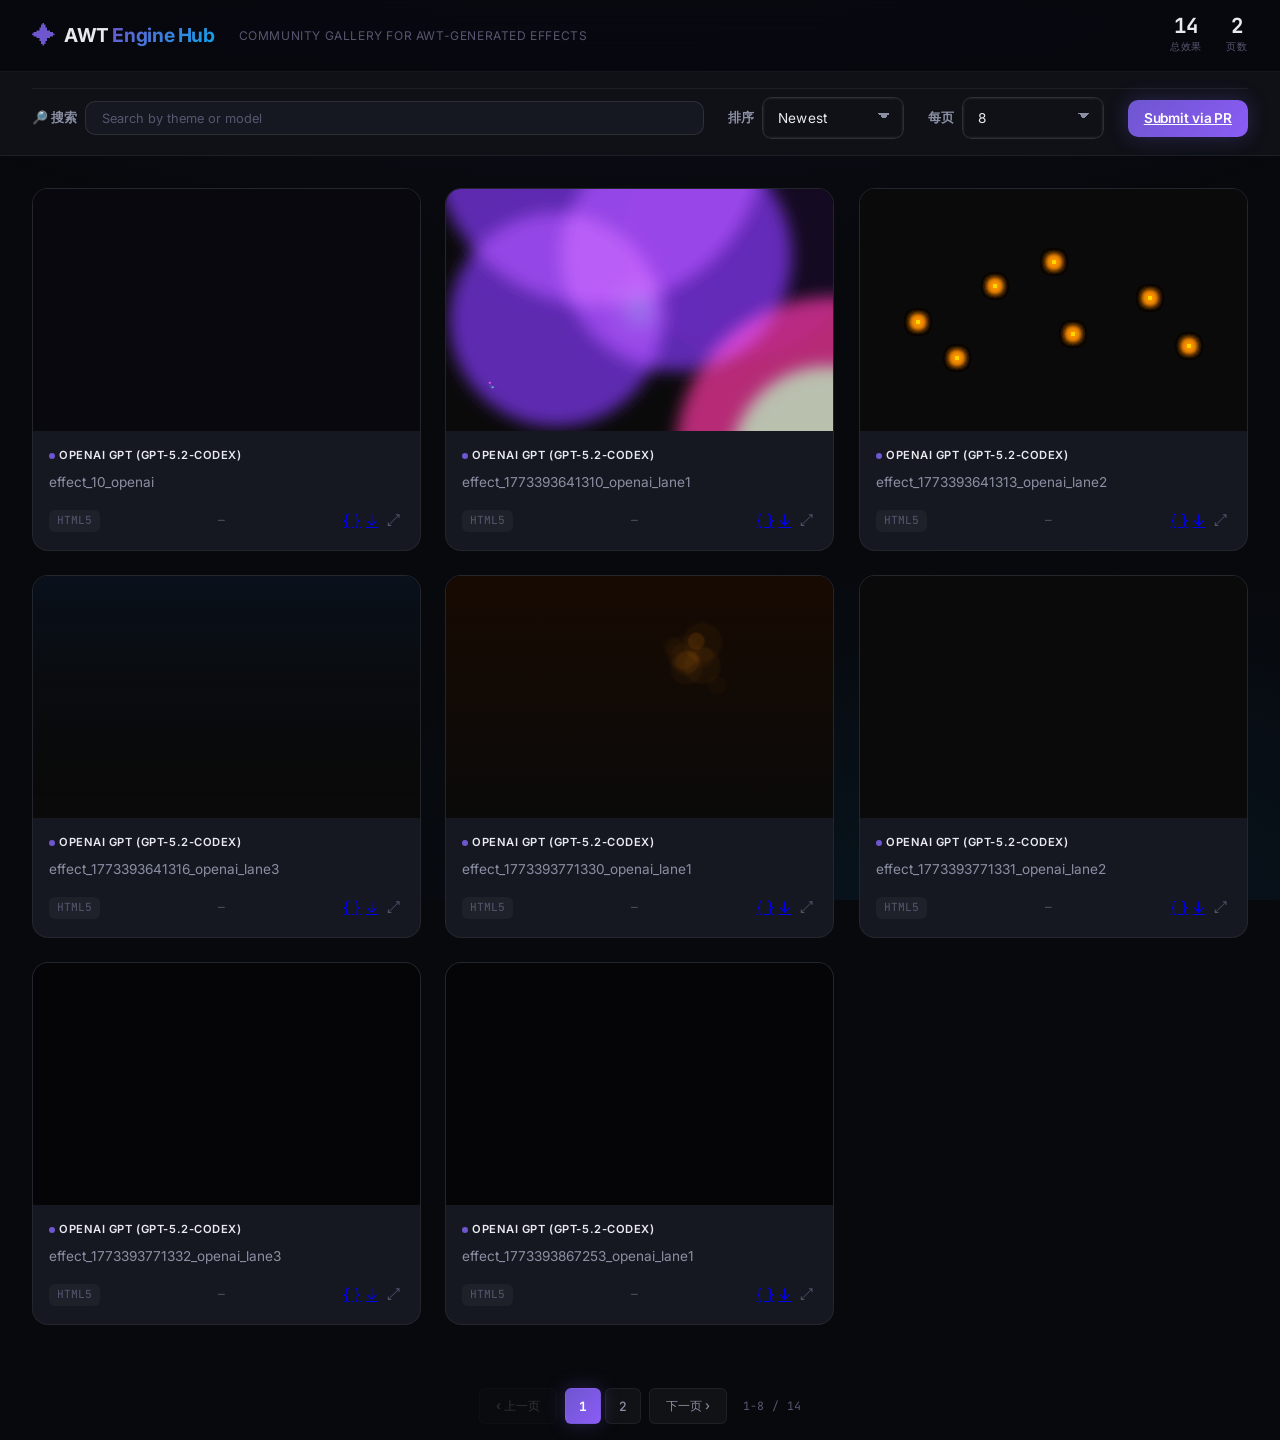
<file: index.html>
<!DOCTYPE html>
<html lang="zh-CN">
<head>
  <meta charset="UTF-8" />
  <meta name="viewport" content="width=device-width, initial-scale=1.0" />
  <title>AWT Engine Hub</title>
  <meta name="description" content="Community gallery for AWT-generated effects." />
  <link rel="preconnect" href="https://fonts.googleapis.com" />
  <link rel="preconnect" href="https://fonts.gstatic.com" crossorigin />
  <link href="https://fonts.googleapis.com/css2?family=Inter:wght@300;400;500;600;700&family=JetBrains+Mono:wght@400;500&display=swap" rel="stylesheet" />
  <link rel="stylesheet" href="assets/style.css" />
</head>
<body>
  <header id="app-header">
    <div class="header-left">
      <div class="logo">
        <span class="logo-icon">✦</span>
        <h1>AWT <span class="accent">Engine Hub</span></h1>
      </div>
      <p class="tagline">Community gallery for AWT-generated effects</p>
    </div>
    <div class="header-right">
      <div class="stats-bar" id="stats-bar">
        <div class="stat" id="stat-total">
          <span class="stat-value">0</span>
          <span class="stat-label">总效果</span>
        </div>
        <div class="stat" id="stat-pages">
          <span class="stat-value">0</span>
          <span class="stat-label">页数</span>
        </div>
      </div>
    </div>
  </header>

  <section id="control-panel">
    <div class="controls-row controls-row-extra">
      <div class="topic-control">
        <label for="search-input">🔎 搜索</label>
        <input id="search-input" type="text" placeholder="Search by theme or model" />
      </div>
      <div class="dimension-toggle">
        <label>排序</label>
        <div class="toggle-group">
          <select id="sort-select" class="select">
            <option value="newest">Newest</option>
            <option value="oldest">Oldest</option>
          </select>
        </div>
      </div>
      <div class="dimension-toggle">
        <label for="page-size-input">每页</label>
        <div class="toggle-group">
          <input id="page-size-input" class="select" type="number" min="4" max="20" value="8" />
        </div>
      </div>
      <div class="evolution-control">
        <a class="btn btn-primary" href="https://github.com/sge2a/AWT-Engine-Hub/new/main/effects" target="_blank">Submit via PR</a>
      </div>
    </div>
  </section>

  <main id="gallery">
    <div class="gallery-grid" id="gallery-grid"></div>
    <div class="empty-state hidden" id="empty-state">
      <div class="empty-icon">✦</div>
      <h2>暂无作品</h2>
      <p>提交 PR 来添加你的 AWT 作品</p>
    </div>
  </main>

  <div class="pagination-bar" id="pagination-bar"></div>

  <div class="modal-overlay" id="modal-overlay">
    <div class="modal-header">
      <div class="modal-info" id="modal-info">
        <span class="modal-model"></span>
        <span class="modal-theme"></span>
      </div>
      <div class="modal-actions">
        <button class="btn btn-icon-only" id="modal-code-btn" title="查看代码">{ }</button>
        <button class="btn btn-icon-only" id="modal-download-btn" title="下载">↓</button>
        <button class="btn btn-icon-only" id="modal-close-btn" title="关闭">✕</button>
      </div>
    </div>
    <iframe id="modal-iframe" sandbox="allow-scripts allow-same-origin"></iframe>
  </div>

  <script type="module" src="assets/app.js"></script>
</body>
</html>
</file>
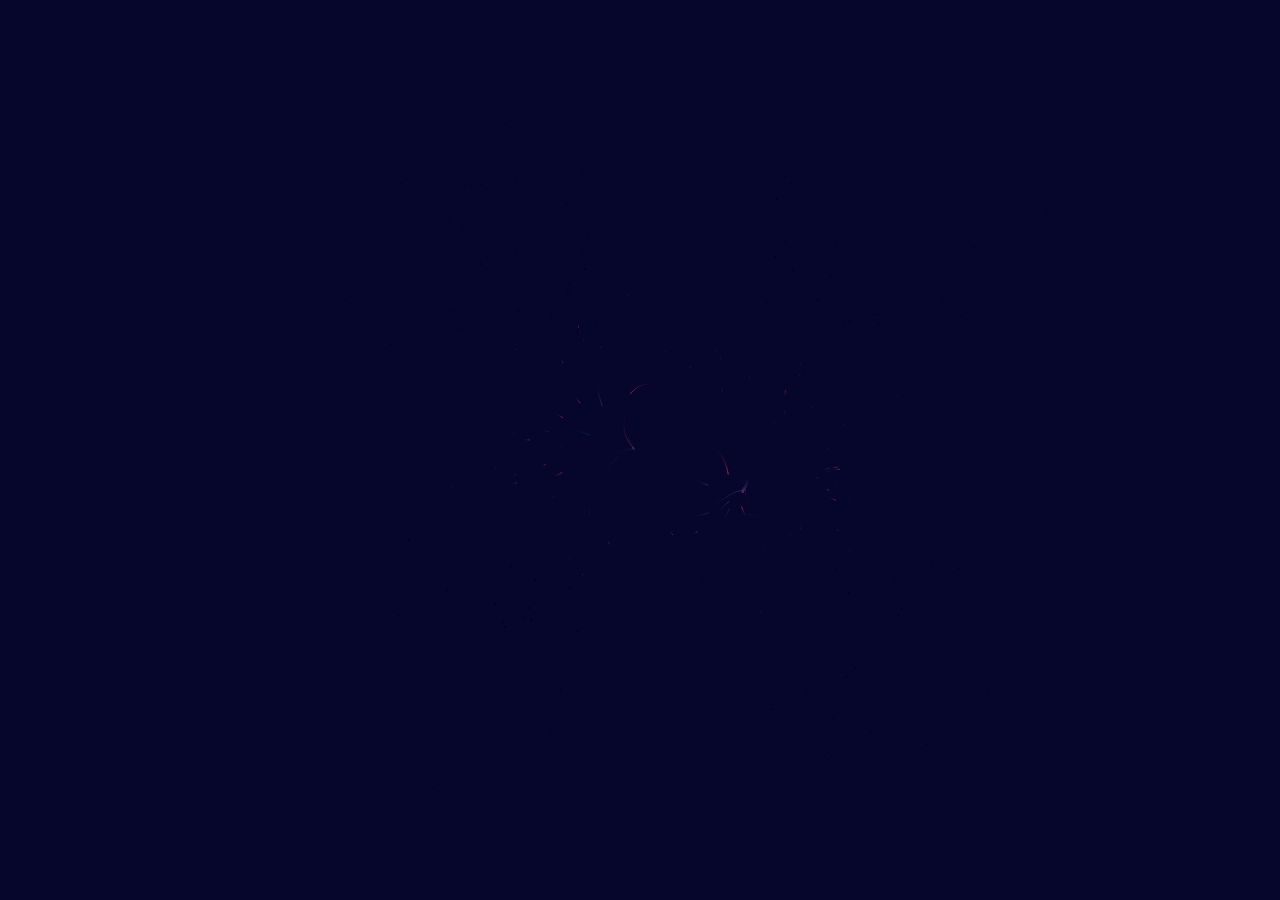
<file: effects/effect_10_openai.html>
<!DOCTYPE html>
<html lang="en">
<head>
<meta charset="UTF-8" />
<meta name="viewport" content="width=device-width, initial-scale=1.0"/>
<title>Magnetic Field Lines</title>
<style>
  html, body { margin:0; padding:0; width:100%; height:100%; overflow:hidden; background:#0a0a0a; }
  canvas { display:block; width:100vw; height:100vh; }
</style>
</head>
<body>
<canvas id="c"></canvas>
<script>
(() => {
  const canvas = document.getElementById('c');
  const ctx = canvas.getContext('2d');
  let w, h, dpr;
  const TAU = Math.PI * 2;

  const colors = ['#e94560', '#533483', '#0f3460', '#16213e'];
  const bg = '#0a0a2e';

  const mouse = { x: 0, y: 0, tx: 0, ty: 0, active: false };
  const particles = [];
  const COUNT = 1800;

  function resize() {
    dpr = Math.min(2, window.devicePixelRatio || 1);
    w = canvas.width = innerWidth * dpr;
    h = canvas.height = innerHeight * dpr;
    ctx.scale(dpr, dpr);
  }

  window.addEventListener('resize', () => {
    ctx.setTransform(1,0,0,1,0,0);
    resize();
  });

  window.addEventListener('pointermove', e => {
    mouse.tx = e.clientX;
    mouse.ty = e.clientY;
    mouse.active = true;
  });
  window.addEventListener('pointerleave', () => mouse.active = false);

  const ease = t => t * t * (3 - 2 * t);

  function initParticles() {
    particles.length = 0;
    for (let i = 0; i < COUNT; i++) {
      particles.push(newParticle());
    }
  }

  function newParticle() {
    return {
      x: Math.random() * innerWidth,
      y: Math.random() * innerHeight,
      px: 0,
      py: 0,
      speed: 0.5 + Math.random() * 1.5,
      hue: colors[Math.floor(Math.random() * colors.length)],
      life: Math.random() * 300 + 200
    };
  }

  function dipoleField(x, y, cx, cy, mx, my) {
    let rx = x - cx;
    let ry = y - cy;
    let r2 = rx*rx + ry*ry + 80;
    let r = Math.sqrt(r2);
    let r3 = r2 * r;
    let r5 = r3 * r2;
    let mdotr = mx*rx + my*ry;
    let k = 3 * mdotr / r5;
    return { x: k * rx - mx / r3, y: k * ry - my / r3 };
  }

  function field(x, y, t) {
    const cx = innerWidth * 0.5;
    const cy = innerHeight * 0.5;
    const angle = t * 0.0002;
    const mx = Math.cos(angle);
    const my = Math.sin(angle);
    let f = dipoleField(x, y, cx, cy, mx, my);

    const ox = cx + Math.cos(angle * 1.7) * 120;
    const oy = cy + Math.sin(angle * 1.3) * 120;
    const mx2 = Math.cos(-angle * 1.4);
    const my2 = Math.sin(-angle * 1.4);
    const f2 = dipoleField(x, y, ox, oy, mx2, my2);

    f.x += f2.x * 0.6;
    f.y += f2.y * 0.6;

    if (mouse.active) {
      let dx = x - mouse.x;
      let dy = y - mouse.y;
      let r2 = dx*dx + dy*dy + 100;
      let swirl = 200 / r2;
      f.x += -dy * swirl;
      f.y += dx * swirl;
    }
    return f;
  }

  function update(t) {
    if (mouse.active) {
      mouse.x += (mouse.tx - mouse.x) * 0.1;
      mouse.y += (mouse.ty - mouse.y) * 0.1;
    }

    ctx.fillStyle = 'rgba(10, 10, 46, 0.08)';
    ctx.fillRect(0, 0, innerWidth, innerHeight);

    ctx.lineWidth = 1;
    for (let p of particles) {
      p.px = p.x;
      p.py = p.y;
      const f = field(p.x, p.y, t);
      let mag = Math.hypot(f.x, f.y) + 1e-5;
      let vx = (f.x / mag) * p.speed;
      let vy = (f.y / mag) * p.speed;
      let dist = Math.hypot(p.x - innerWidth/2, p.y - innerHeight/2);
      let u = Math.min(dist / (Math.min(innerWidth, innerHeight) * 0.45), 1);
      let mod = 0.3 + 1.2 * (1 - ease(u));
      p.x += vx * mod;
      p.y += vy * mod;
      p.life--;
      if (p.x < -50 || p.x > innerWidth+50 || p.y < -50 || p.y > innerHeight+50 || p.life <= 0) {
        Object.assign(p, newParticle());
        continue;
      }
      ctx.strokeStyle = p.hue;
      ctx.globalAlpha = 0.7;
      ctx.beginPath();
      ctx.moveTo(p.px, p.py);
      ctx.lineTo(p.x, p.y);
      ctx.stroke();
    }
    ctx.globalAlpha = 1;
    requestAnimationFrame(update);
  }

  resize();
  initParticles();
  ctx.fillStyle = bg;
  ctx.fillRect(0, 0, innerWidth, innerHeight);
  requestAnimationFrame(update);
})();
</script>
</body>
</html>
</file>
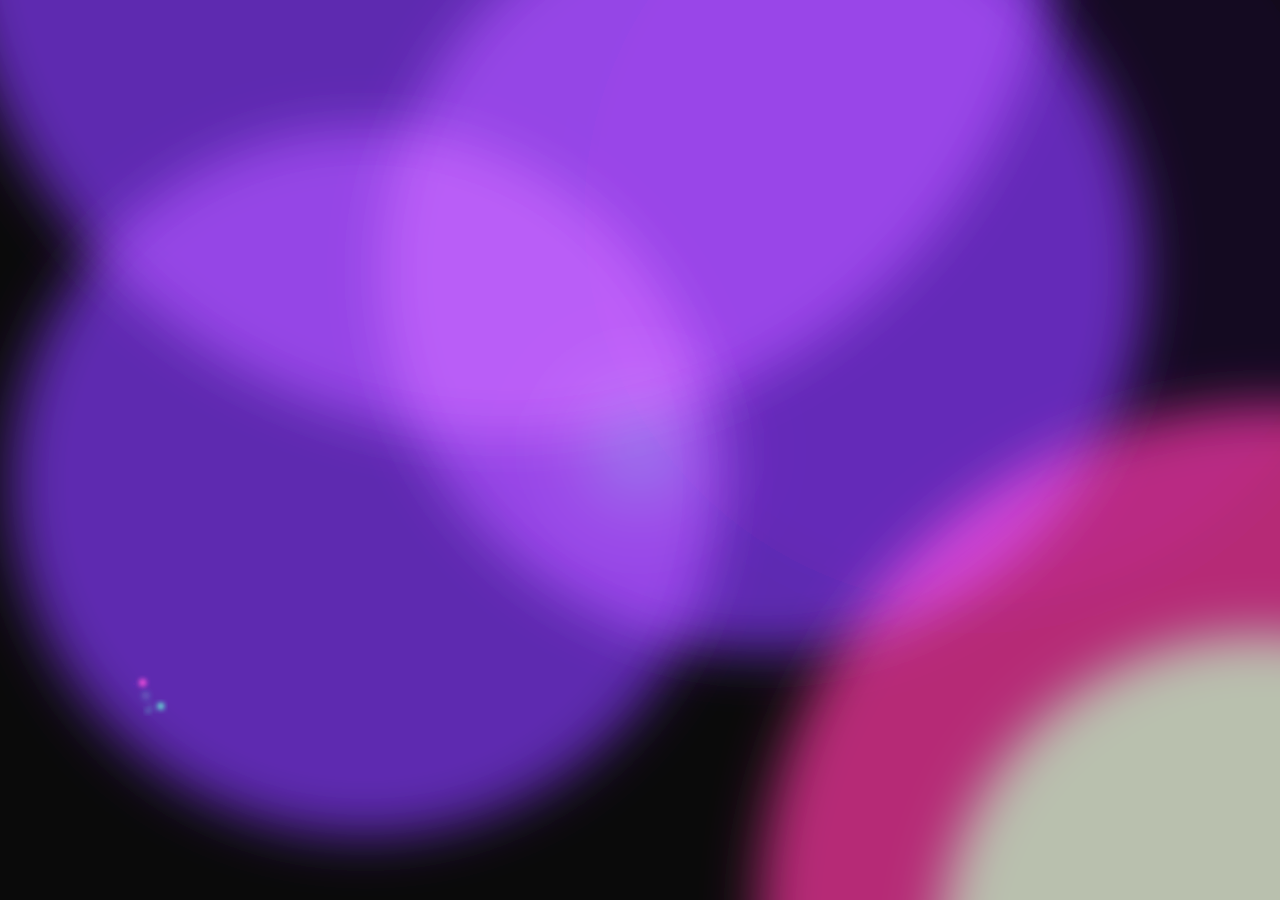
<file: effects/effect_1773393641310_openai_lane1.html>
<!DOCTYPE html>
<html lang="en">
<head>
<meta charset="UTF-8">
<title>Fireworks Aurora</title>
<style>
  html, body {
    margin: 0;
    padding: 0;
    width: 100%;
    height: 100%;
    overflow: hidden;
    background: #0a0a0a;
  }
  svg {
    width: 100vw;
    height: 100vh;
    display: block;
    background: #0a0a0a;
  }
  .particle {
    mix-blend-mode: screen;
    filter: url(#blur);
  }
  .aurora {
    mix-blend-mode: screen;
    filter: url(#softBlur);
    opacity: 0.7;
  }
  .glow {
    mix-blend-mode: screen;
    filter: url(#softBlur);
    opacity: 0.4;
  }
</style>
</head>
<body>
<svg id="svg" viewBox="0 0 1000 1000" preserveAspectRatio="xMidYMid slice">
  <defs>
    <filter id="blur" x="-50%" y="-50%" width="200%" height="200%">
      <feGaussianBlur stdDeviation="2"/>
    </filter>
    <filter id="softBlur" x="-50%" y="-50%" width="200%" height="200%">
      <feGaussianBlur stdDeviation="20"/>
    </filter>
    <radialGradient id="glowGrad" cx="50%" cy="50%" r="50%">
      <stop offset="0%" stop-color="#0fff95" stop-opacity="0.8"/>
      <stop offset="50%" stop-color="#7b2ff7" stop-opacity="0.4"/>
      <stop offset="100%" stop-color="#0d0221" stop-opacity="0"/>
    </radialGradient>
  </defs>

  <!-- Background -->
  <rect width="100%" height="100%" fill="#0a0a0a"/>

  <!-- Aurora Blobs -->
  <g id="auroraLayer"></g>

  <!-- Fireworks -->
  <g id="fireworks"></g>

  <!-- Pointer Glow -->
  <circle id="pointerGlow" class="glow" r="120" fill="url(#glowGrad)" cx="500" cy="500"></circle>
</svg>

<script>
(() => {
  const svg = document.getElementById('svg');
  const fireworks = document.getElementById('fireworks');
  const auroraLayer = document.getElementById('auroraLayer');
  const pointerGlow = document.getElementById('pointerGlow');
  const palette = ["#0d0221","#0a4a3a","#0fff95","#7b2ff7","#ff2ea0"];

  // Seeded RNG
  let seed = 582696610867 % 2147483647;
  const rand = () => (seed = seed * 48271 % 2147483647) / 2147483647;

  // Aurora blobs
  for (let i = 0; i < 6; i++) {
    const c = document.createElementNS("http://www.w3.org/2000/svg", "circle");
    const r = 250 + rand()*200;
    c.setAttribute("class", "aurora");
    c.setAttribute("r", r);
    c.setAttribute("fill", palette[Math.floor(rand()*palette.length)]);
    c.setAttribute("cx", rand()*1000);
    c.setAttribute("cy", rand()*1000);
    c.setAttribute("opacity", 0.5 + rand()*0.4);

    const animX = document.createElementNS("http://www.w3.org/2000/svg", "animate");
    animX.setAttribute("attributeName", "cx");
    animX.setAttribute("values", `${rand()*1000};${rand()*1000};${rand()*1000}`);
    animX.setAttribute("dur", `${30 + rand()*20}s`);
    animX.setAttribute("repeatCount", "indefinite");
    animX.setAttribute("keySplines", "0.42 0 0.58 1;0.42 0 0.58 1");
    animX.setAttribute("calcMode", "spline");

    const animY = document.createElementNS("http://www.w3.org/2000/svg", "animate");
    animY.setAttribute("attributeName", "cy");
    animY.setAttribute("values", `${rand()*1000};${rand()*1000};${rand()*1000}`);
    animY.setAttribute("dur", `${35 + rand()*25}s`);
    animY.setAttribute("repeatCount", "indefinite");
    animY.setAttribute("keySplines", "0.42 0 0.58 1;0.42 0 0.58 1");
    animY.setAttribute("calcMode", "spline");

    c.appendChild(animX);
    c.appendChild(animY);
    auroraLayer.appendChild(c);
  }

  // Fireworks bursts
  const burstCount = 9;
  for (let b = 0; b < burstCount; b++) {
    const g = document.createElementNS("http://www.w3.org/2000/svg", "g");
    const cx = rand()*1000;
    const cy = 200 + rand()*600;
    g.setAttribute("transform", `translate(${cx}, ${cy})`);

    const particleCount = 40 + Math.floor(rand()*30);
    const baseDelay = rand()*5;

    for (let i = 0; i < particleCount; i++) {
      const p = document.createElementNS("http://www.w3.org/2000/svg", "circle");
      p.setAttribute("class", "particle");
      p.setAttribute("r", 1.5 + rand()*2.5);
      p.setAttribute("fill", palette[Math.floor(rand()*palette.length)]);
      p.setAttribute("opacity", "0");

      const angle = rand()*Math.PI*2;
      const dist = 150 + rand()*200;
      const dx = Math.cos(angle)*dist;
      const dy = Math.sin(angle)*dist;

      const dur = 2.5 + rand()*2.5;
      const begin = `${baseDelay + rand()*dur}s`;

      const animX = document.createElementNS("http://www.w3.org/2000/svg", "animate");
      animX.setAttribute("attributeName", "cx");
      animX.setAttribute("values", `0;${dx}`);
      animX.setAttribute("dur", `${dur}s`);
      animX.setAttribute("begin", begin);
      animX.setAttribute("repeatCount", "indefinite");
      animX.setAttribute("keySplines", "0.42 0 0.58 1");
      animX.setAttribute("calcMode", "spline");

      const animY = document.createElementNS("http://www.w3.org/2000/svg", "animate");
      animY.setAttribute("attributeName", "cy");
      animY.setAttribute("values", `0;${dy}`);
      animY.setAttribute("dur", `${dur}s`);
      animY.setAttribute("begin", begin);
      animY.setAttribute("repeatCount", "indefinite");
      animY.setAttribute("keySplines", "0.42 0 0.58 1");
      animY.setAttribute("calcMode", "spline");

      const animO = document.createElementNS("http://www.w3.org/2000/svg", "animate");
      animO.setAttribute("attributeName", "opacity");
      animO.setAttribute("values", `0;1;0`);
      animO.setAttribute("dur", `${dur}s`);
      animO.setAttribute("begin", begin);
      animO.setAttribute("repeatCount", "indefinite");
      animO.setAttribute("keyTimes", "0;0.2;1");
      animO.setAttribute("keySplines", "0.42 0 0.58 1;0.42 0 0.58 1");
      animO.setAttribute("calcMode", "spline");

      const animR = document.createElementNS("http://www.w3.org/2000/svg", "animate");
      animR.setAttribute("attributeName", "r");
      animR.setAttribute("values", `${p.getAttribute("r")};0`);
      animR.setAttribute("dur", `${dur}s`);
      animR.setAttribute("begin", begin);
      animR.setAttribute("repeatCount", "indefinite");
      animR.setAttribute("keySplines", "0.42 0 0.58 1");
      animR.setAttribute("calcMode", "spline");

      p.appendChild(animX);
      p.appendChild(animY);
      p.appendChild(animO);
      p.appendChild(animR);
      g.appendChild(p);
    }
    fireworks.appendChild(g);
  }

  // Pointer interaction
  let mx = 500, my = 500;
  window.addEventListener("pointermove", e => {
    const rect = svg.getBoundingClientRect();
    mx = (e.clientX - rect.left) / rect.width * 1000;
    my = (e.clientY - rect.top) / rect.height * 1000;
  });

  const animate = () => {
    pointerGlow.setAttribute("cx", mx);
    pointerGlow.setAttribute("cy", my);
    requestAnimationFrame(animate);
  };
  animate();
})();
</script>
</body>
</html>
</file>
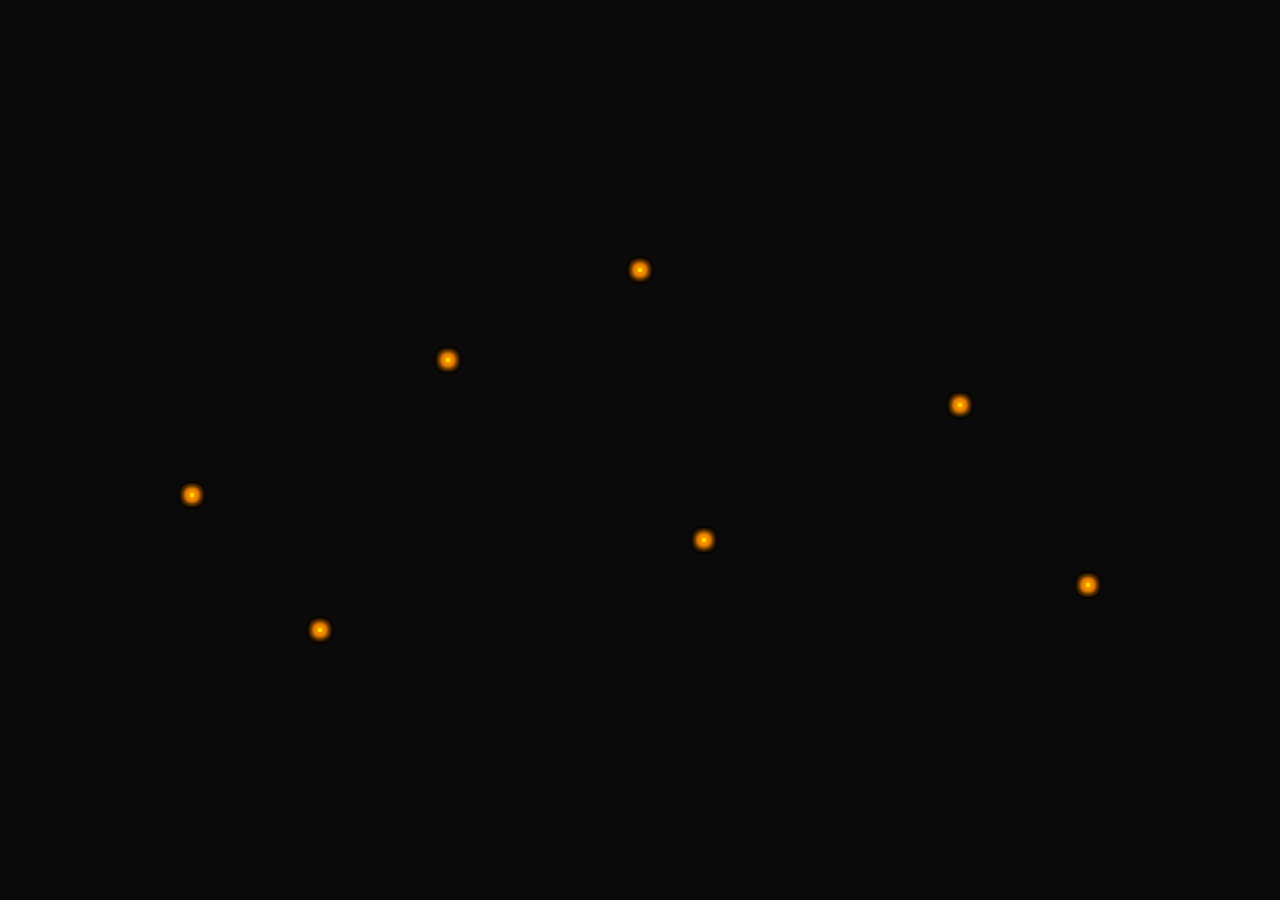
<file: effects/effect_1773393641313_openai_lane2.html>
<!DOCTYPE html>
<html lang="en">
<head>
<meta charset="UTF-8" />
<title>Pixel Fireworks</title>
<style>
  /* ===== Global Reset & Scene ===== */
  * { box-sizing: border-box; }
  html, body {
    margin: 0;
    width: 100%;
    height: 100%;
    overflow: hidden;
    background: #0a0a0a;
  }
  :root { --boost: 1; }
  body:hover { --boost: 1.25; }
  #scene {
    position: relative;
    width: 100vw;
    height: 100vh;
    background:
      radial-gradient(2px 2px at 20% 30%, #1a0a00 40%, transparent 60%),
      radial-gradient(2px 2px at 80% 20%, #1a0a00 40%, transparent 60%),
      radial-gradient(2px 2px at 70% 80%, #1a0a00 40%, transparent 60%),
      radial-gradient(2px 2px at 30% 70%, #1a0a00 40%, transparent 60%),
      #0a0a0a;
    image-rendering: pixelated;
  }

  /* ===== Firework Structure ===== */
  .firework {
    position: absolute;
    width: 0;
    height: 0;
    pointer-events: none;
    transform: translate3d(0,0,0);
  }
  .firework::before {
    content: "";
    position: absolute;
    width: 6px;
    height: 6px;
    left: -3px;
    top: -3px;
    background: #ffd700;
    box-shadow: 0 0 8px #ffd700;
    animation: flash var(--duration) ease-out infinite;
    animation-delay: var(--delay);
  }

  .p {
    position: absolute;
    width: 4px;
    height: 4px;
    left: -2px;
    top: -2px;
    background: currentColor;
    box-shadow: 0 0 6px currentColor;
    filter: drop-shadow(0 0 4px currentColor);
    animation: blast var(--duration) cubic-bezier(0.2, 0.6, 0.2, 1) infinite;
    animation-delay: calc(var(--delay) + var(--extra, 0s));
    transform: translate3d(0,0,0);
  }

  /* ===== Particle Directions ===== */
  .p:nth-child(1)  { --dx: 0;   --dy: -90; color:#ffd700; }
  .p:nth-child(2)  { --dx: 70;  --dy: -70; color:#ff8c00; }
  .p:nth-child(3)  { --dx: 90;  --dy: 0;   color:#ff4500; }
  .p:nth-child(4)  { --dx: 70;  --dy: 70;  color:#8b2500; }
  .p:nth-child(5)  { --dx: 0;   --dy: 90;  color:#ff8c00; }
  .p:nth-child(6)  { --dx: -70; --dy: 70;  color:#ff4500; }
  .p:nth-child(7)  { --dx: -90; --dy: 0;   color:#ffd700; }
  .p:nth-child(8)  { --dx: -70; --dy: -70; color:#ff8c00; }
  .p:nth-child(9)  { --dx: 30;  --dy: -110; color:#ffd700; --extra: .04s; }
  .p:nth-child(10) { --dx: 110; --dy: 30;  color:#ff4500; --extra: .06s; }
  .p:nth-child(11) { --dx: -30; --dy: 110; color:#8b2500; --extra: .08s; }
  .p:nth-child(12) { --dx: -110;--dy: -30; color:#ff8c00; --extra: .1s; }
  .p:nth-child(13) { --dx: 45;  --dy: -45; color:#ffd700; --extra: .12s; }
  .p:nth-child(14) { --dx: 45;  --dy: 45;  color:#ff8c00; --extra: .14s; }
  .p:nth-child(15) { --dx: -45; --dy: 45;  color:#ff4500; --extra: .16s; }
  .p:nth-child(16) { --dx: -45; --dy: -45; color:#ffd700; --extra: .18s; }

  /* ===== Animations ===== */
  @keyframes blast {
    0% {
      opacity: 0;
      transform: translate(0,0) scale(0.2);
    }
    8% {
      opacity: 1;
    }
    60% {
      opacity: 0.9;
    }
    100% {
      opacity: 0;
      transform:
        translate(calc(var(--dx) * 1px), calc(var(--dy) * 1px + 20px))
        scale(calc(0.2 * var(--boost)));
    }
  }

  @keyframes flash {
    0%   { opacity: 0; transform: scale(0.2); }
    6%   { opacity: 1; transform: scale(1.5); }
    20%  { opacity: 0; transform: scale(0.2); }
    100% { opacity: 0; transform: scale(0.2); }
  }
</style>
</head>
<body>
  <div id="scene">
    <!-- Firework 1 -->
    <div class="firework" style="left:15%; top:55%; --delay:0s; --duration:4.8s;">
      <span class="p"></span><span class="p"></span><span class="p"></span><span class="p"></span>
      <span class="p"></span><span class="p"></span><span class="p"></span><span class="p"></span>
      <span class="p"></span><span class="p"></span><span class="p"></span><span class="p"></span>
      <span class="p"></span><span class="p"></span><span class="p"></span><span class="p"></span>
    </div>
    <!-- Firework 2 -->
    <div class="firework" style="left:35%; top:40%; --delay:1.1s; --duration:5.2s;">
      <span class="p"></span><span class="p"></span><span class="p"></span><span class="p"></span>
      <span class="p"></span><span class="p"></span><span class="p"></span><span class="p"></span>
      <span class="p"></span><span class="p"></span><span class="p"></span><span class="p"></span>
      <span class="p"></span><span class="p"></span><span class="p"></span><span class="p"></span>
    </div>
    <!-- Firework 3 -->
    <div class="firework" style="left:55%; top:60%; --delay:2.2s; --duration:4.6s;">
      <span class="p"></span><span class="p"></span><span class="p"></span><span class="p"></span>
      <span class="p"></span><span class="p"></span><span class="p"></span><span class="p"></span>
      <span class="p"></span><span class="p"></span><span class="p"></span><span class="p"></span>
      <span class="p"></span><span class="p"></span><span class="p"></span><span class="p"></span>
    </div>
    <!-- Firework 4 -->
    <div class="firework" style="left:75%; top:45%; --delay:0.7s; --duration:5.6s;">
      <span class="p"></span><span class="p"></span><span class="p"></span><span class="p"></span>
      <span class="p"></span><span class="p"></span><span class="p"></span><span class="p"></span>
      <span class="p"></span><span class="p"></span><span class="p"></span><span class="p"></span>
      <span class="p"></span><span class="p"></span><span class="p"></span><span class="p"></span>
    </div>
    <!-- Firework 5 -->
    <div class="firework" style="left:50%; top:30%; --delay:3.0s; --duration:4.9s;">
      <span class="p"></span><span class="p"></span><span class="p"></span><span class="p"></span>
      <span class="p"></span><span class="p"></span><span class="p"></span><span class="p"></span>
      <span class="p"></span><span class="p"></span><span class="p"></span><span class="p"></span>
      <span class="p"></span><span class="p"></span><span class="p"></span><span class="p"></span>
    </div>
    <!-- Firework 6 -->
    <div class="firework" style="left:25%; top:70%; --delay:2.8s; --duration:5.3s;">
      <span class="p"></span><span class="p"></span><span class="p"></span><span class="p"></span>
      <span class="p"></span><span class="p"></span><span class="p"></span><span class="p"></span>
      <span class="p"></span><span class="p"></span><span class="p"></span><span class="p"></span>
      <span class="p"></span><span class="p"></span><span class="p"></span><span class="p"></span>
    </div>
    <!-- Firework 7 -->
    <div class="firework" style="left:85%; top:65%; --delay:4.1s; --duration:5.0s;">
      <span class="p"></span><span class="p"></span><span class="p"></span><span class="p"></span>
      <span class="p"></span><span class="p"></span><span class="p"></span><span class="p"></span>
      <span class="p"></span><span class="p"></span><span class="p"></span><span class="p"></span>
      <span class="p"></span><span class="p"></span><span class="p"></span><span class="p"></span>
    </div>
  </div>
</body>
</html>
</file>
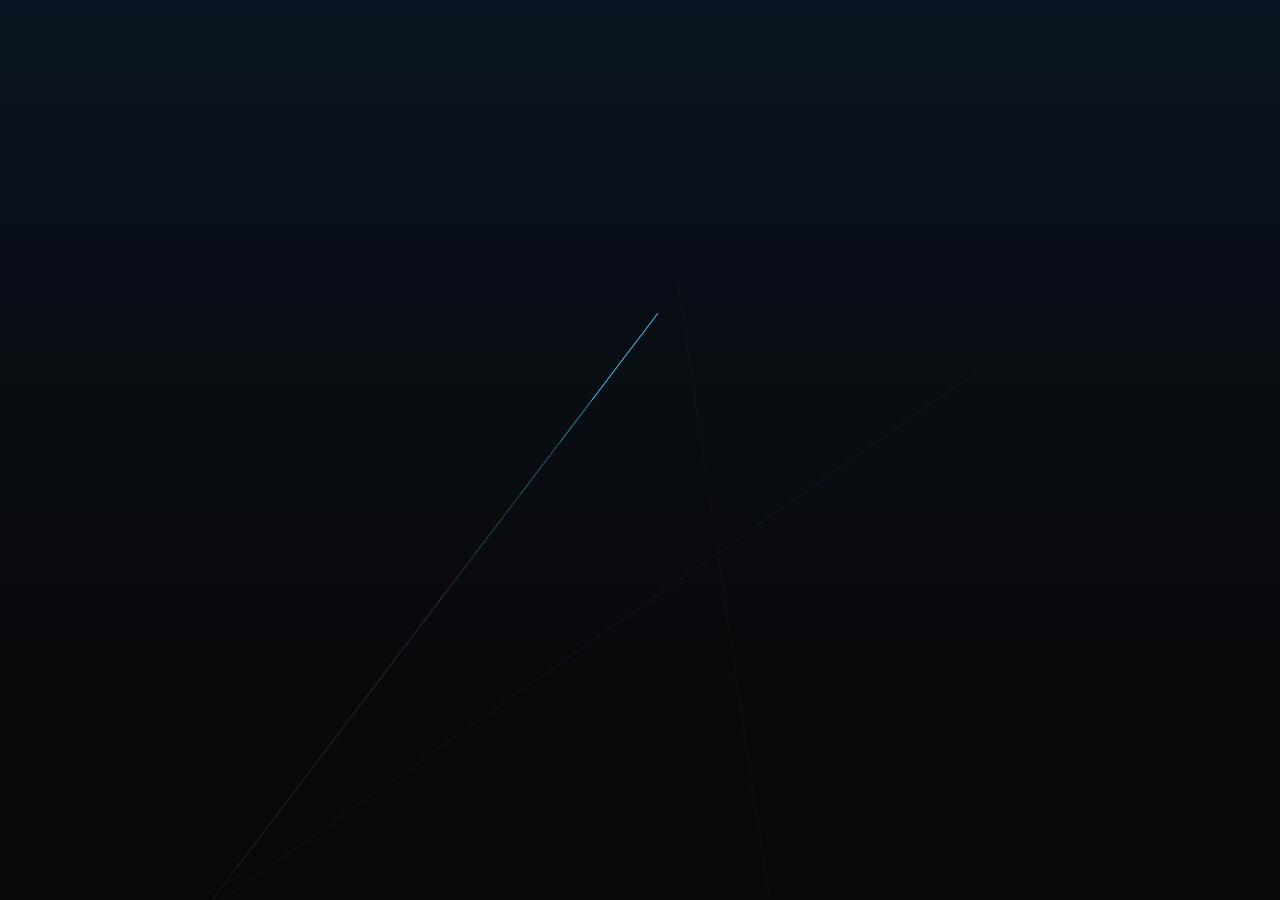
<file: effects/effect_1773393641316_openai_lane3.html>
<!DOCTYPE html>
<html lang="en">
<head>
<meta charset="UTF-8">
<title>Fireworks Line Art</title>
<style>
html,body{margin:0;padding:0;width:100%;height:100%;overflow:hidden;background:#0a0a0a;}
canvas{display:block;width:100vw;height:100vh;}
</style>
</head>
<body>
<canvas id="c"></canvas>
<script>
(() => {
  const canvas = document.getElementById('c');
  const ctx = canvas.getContext('2d');
  let w, h, dpr;
  const palette = ['#0a1628','#1a3a5c','#2d6a9f','#4fc3f7','#b3e5fc'];
  const seed = 534506539073;
  let rng = mulberry32(seed);

  const fireworks = [];
  const particles = [];
  const trails = [];
  let lastTime = 0;

  const pointer = {x:0.5,y:0.5,active:false};

  function resize(){
    dpr = devicePixelRatio || 1;
    w = innerWidth; h = innerHeight;
    canvas.width = w*dpr; canvas.height = h*dpr;
    ctx.setTransform(dpr,0,0,dpr,0,0);
  }
  addEventListener('resize', resize);
  resize();

  addEventListener('pointermove', e=>{
    pointer.x = e.clientX / w;
    pointer.y = e.clientY / h;
    pointer.active = true;
  });
  addEventListener('pointerleave', ()=>pointer.active=false);

  function mulberry32(a){
    return function(){
      let t = a += 0x6D2B79F5;
      t = Math.imul(t ^ t>>>15, t | 1);
      t ^= t + Math.imul(t ^ t>>>7, t | 61);
      return ((t ^ t>>>14) >>> 0) / 4294967296;
    }
  }
  function rand(min=0,max=1){return min + (max-min)*rng();}
  function easeOutCubic(t){return 1 - Math.pow(1-t,3);}
  function easeInOutSine(t){return -(Math.cos(Math.PI*t)-1)/2;}

  function spawnFirework(){
    const x = rand(0.15,0.85)*w;
    const y = h + 20;
    const tx = rand(0.2,0.8)*w;
    const ty = rand(0.2,0.5)*h;
    fireworks.push({
      x,y, tx,ty,
      t:0, dur: rand(1.2,1.8),
      color: palette[(rng()*palette.length)|0],
      seed: rand(0,Math.PI*2)
    });
  }

  function explode(fw){
    const count = 60 + (rng()*60|0);
    for(let i=0;i<count;i++){
      const ang = (i/count)*Math.PI*2 + rand(-0.2,0.2);
      const spd = rand(0.8,2.2);
      particles.push({
        x: fw.tx,
        y: fw.ty,
        vx: Math.cos(ang)*spd,
        vy: Math.sin(ang)*spd,
        life: 0,
        dur: rand(1.0,2.2),
        color: palette[(rng()*palette.length)|0],
        seed: rand(0,Math.PI*2)
      });
    }
    for(let i=0;i<20;i++){
      trails.push({
        x: fw.tx, y: fw.ty,
        ang: rand(0,Math.PI*2),
        life:0, dur:rand(0.8,1.4),
        radius: rand(30,80),
        color: fw.color
      });
    }
  }

  function update(dt){
    // spawn
    if(fireworks.length < 3 && rng() < 0.04){
      spawnFirework();
    }
    // update fireworks
    for(let i=fireworks.length-1;i>=0;i--){
      const f = fireworks[i];
      f.t += dt / f.dur;
      const t = Math.min(f.t,1);
      const e = easeOutCubic(t);
      f.x = f.x + (f.tx - f.x)*e;
      f.y = f.y + (f.ty - f.y)*e;
      if(t>=1){
        explode(f);
        fireworks.splice(i,1);
      }
    }
    // update particles
    for(let i=particles.length-1;i>=0;i--){
      const p = particles[i];
      p.life += dt;
      const t = p.life / p.dur;
      p.vx *= 0.99;
      p.vy += 0.015; // gravity
      p.x += p.vx*dt*60;
      p.y += p.vy*dt*60;
      if(t>=1) particles.splice(i,1);
    }
    // update trails
    for(let i=trails.length-1;i>=0;i--){
      const tr = trails[i];
      tr.life += dt;
      if(tr.life>=tr.dur) trails.splice(i,1);
    }
  }

  function draw(){
    ctx.fillStyle = 'rgba(10,10,10,0.2)';
    ctx.fillRect(0,0,w,h);

    // subtle background gradient
    const g = ctx.createLinearGradient(0,0,0,h);
    g.addColorStop(0,'rgba(10,22,40,0.4)');
    g.addColorStop(1,'rgba(10,10,10,0.0)');
    ctx.fillStyle = g;
    ctx.fillRect(0,0,w,h);

    // draw trails circles
    ctx.lineWidth = 1;
    for(const tr of trails){
      const t = tr.life / tr.dur;
      const e = easeInOutSine(t);
      ctx.strokeStyle = hexToRgba(tr.color, 0.4*(1-t));
      ctx.beginPath();
      const r = tr.radius * e;
      ctx.arc(tr.x, tr.y, r, 0, Math.PI*2);
      ctx.stroke();
    }

    // draw fireworks paths
    for(const f of fireworks){
      ctx.strokeStyle = hexToRgba(f.color,0.8);
      ctx.lineWidth = 1;
      ctx.beginPath();
      ctx.moveTo(f.x, f.y);
      ctx.lineTo(f.tx, f.ty);
      ctx.stroke();
    }

    // draw particles
    for(const p of particles){
      const t = p.life / p.dur;
      const e = easeOutCubic(1-t);
      ctx.strokeStyle = hexToRgba(p.color, 0.7*e);
      ctx.lineWidth = 1;
      const len = 6*e;
      ctx.beginPath();
      ctx.moveTo(p.x, p.y);
      ctx.lineTo(p.x - p.vx*len, p.y - p.vy*len);
      ctx.stroke();
    }

    // subtle pointer ripple
    if(pointer.active){
      const px = pointer.x*w;
      const py = pointer.y*h;
      ctx.strokeStyle = 'rgba(79,195,247,0.15)';
      ctx.lineWidth = 1;
      ctx.beginPath();
      ctx.arc(px,py,30+10*Math.sin(performance.now()*0.003),0,Math.PI*2);
      ctx.stroke();
    }
  }

  function hexToRgba(hex, a){
    const bigint = parseInt(hex.slice(1), 16);
    const r = (bigint>>16)&255;
    const g = (bigint>>8)&255;
    const b = bigint&255;
    return `rgba(${r},${g},${b},${a})`;
  }

  function loop(t){
    const now = t*0.001;
    const dt = Math.min(now - lastTime, 0.033) || 0.016;
    lastTime = now;
    update(dt);
    draw();
    requestAnimationFrame(loop);
  }
  requestAnimationFrame(loop);
})();
</script>
</body>
</html>
</file>
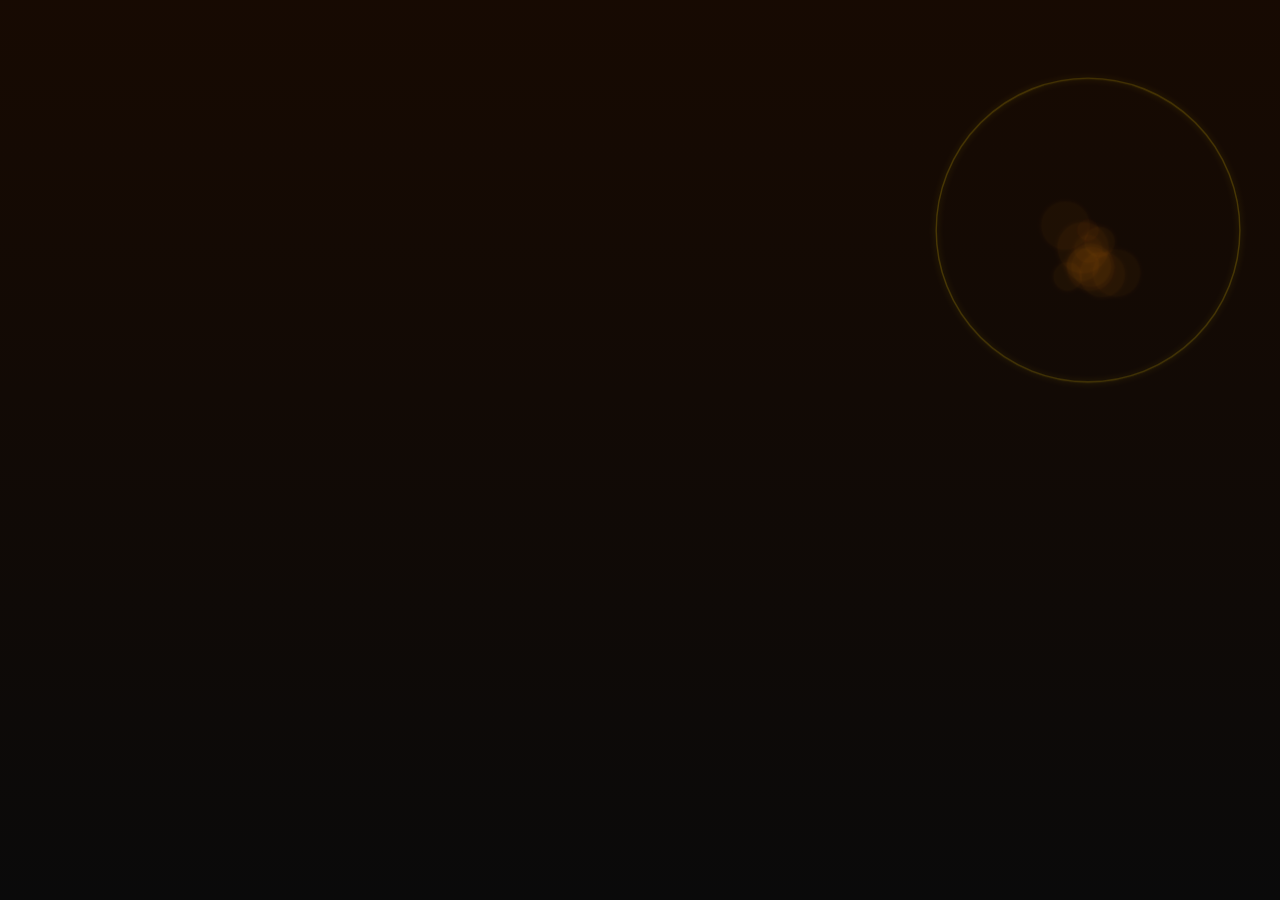
<file: effects/effect_1773393771330_openai_lane1.html>
<!DOCTYPE html>
<html lang="en">
<head>
<meta charset="UTF-8" />
<title>放烟花 - SVG Fireworks</title>
<style>
  html,body{margin:0;padding:0;width:100%;height:100%;overflow:hidden;background:#0a0a0a;}
  svg{width:100%;height:100%;display:block;}
  .fw{mix-blend-mode:screen;}
  .particle{filter:url(#glow);}
  .ring{filter:url(#glowSoft);}
</style>
</head>
<body>
<svg id="svg" viewBox="0 0 100 100" preserveAspectRatio="none">
  <defs>
    <linearGradient id="bgGrad" x1="0" y1="0" x2="0" y2="1">
      <stop offset="0%" stop-color="#1a0a00" stop-opacity="0.8"/>
      <stop offset="100%" stop-color="#0a0a0a" stop-opacity="1"/>
    </linearGradient>
    <filter id="glow" x="-50%" y="-50%" width="200%" height="200%">
      <feGaussianBlur stdDeviation="1.4" result="b"/>
      <feMerge>
        <feMergeNode in="b"/>
        <feMergeNode in="SourceGraphic"/>
      </feMerge>
    </filter>
    <filter id="glowSoft" x="-50%" y="-50%" width="200%" height="200%">
      <feGaussianBlur stdDeviation="2.8" result="b"/>
      <feMerge>
        <feMergeNode in="b"/>
        <feMergeNode in="SourceGraphic"/>
      </feMerge>
    </filter>
  </defs>
  <rect x="0" y="0" width="100%" height="100%" fill="url(#bgGrad)"></rect>
</svg>

<script>
(() => {
  const svg = document.getElementById('svg');
  const palette = ['#1a0a00','#8b2500','#ff4500','#ff8c00','#ffd700'];
  let w = innerWidth, h = innerHeight;

  const rand = (a=0,b=1)=>a+Math.random()*(b-a);
  const pick = arr=>arr[(Math.random()*arr.length)|0];

  const setViewBox = () => {
    w = innerWidth; h = innerHeight;
    svg.setAttribute('viewBox', `0 0 ${w} ${h}`);
  };
  addEventListener('resize', setViewBox);
  setViewBox();

  function createFirework(x, y, scale=1) {
    const g = document.createElementNS('http://www.w3.org/2000/svg','g');
    g.setAttribute('class','fw');
    g.setAttribute('transform', `translate(${x} ${y}) scale(${scale})`);
    svg.appendChild(g);

    // core glow
    const core = document.createElementNS('http://www.w3.org/2000/svg','circle');
    const cColor = pick(palette);
    core.setAttribute('r', rand(6,10));
    core.setAttribute('fill', cColor);
    core.setAttribute('opacity', '0.9');
    core.setAttribute('class','particle');
    const coreAnim = document.createElementNS('http://www.w3.org/2000/svg','animate');
    coreAnim.setAttribute('attributeName','opacity');
    coreAnim.setAttribute('values','0.9;0');
    coreAnim.setAttribute('dur','1.6s');
    coreAnim.setAttribute('fill','freeze');
    core.appendChild(coreAnim);
    g.appendChild(core);

    // expanding ring
    const ring = document.createElementNS('http://www.w3.org/2000/svg','circle');
    ring.setAttribute('r', '2');
    ring.setAttribute('fill','none');
    ring.setAttribute('stroke', pick(palette));
    ring.setAttribute('stroke-width','1.2');
    ring.setAttribute('opacity','0.6');
    ring.setAttribute('class','ring');
    const ringR = document.createElementNS('http://www.w3.org/2000/svg','animate');
    ringR.setAttribute('attributeName','r');
    ringR.setAttribute('values',`2;${rand(120,180)}`);
    ringR.setAttribute('dur','1.8s');
    ringR.setAttribute('fill','freeze');
    ringR.setAttribute('keyTimes','0;1');
    ringR.setAttribute('keySplines','0.22 1 0.36 1');
    ringR.setAttribute('calcMode','spline');
    const ringO = document.createElementNS('http://www.w3.org/2000/svg','animate');
    ringO.setAttribute('attributeName','opacity');
    ringO.setAttribute('values','0.5;0');
    ringO.setAttribute('dur','1.8s');
    ringO.setAttribute('fill','freeze');
    ring.appendChild(ringR);
    ring.appendChild(ringO);
    g.appendChild(ring);

    // particles
    const count = Math.floor(rand(80,140));
    for (let i=0; i<count; i++){
      const p = document.createElementNS('http://www.w3.org/2000/svg','line');
      const len = rand(6,18);
      p.setAttribute('x1', '0'); p.setAttribute('y1', '0');
      p.setAttribute('x2', '0'); p.setAttribute('y2', -len);
      p.setAttribute('stroke', pick(palette));
      p.setAttribute('stroke-width', rand(0.6,1.4));
      p.setAttribute('stroke-linecap','round');
      p.setAttribute('opacity','0.9');
      p.setAttribute('class','particle');

      const ang = rand(0, Math.PI*2);
      const dist = rand(80, 220);
      const dx = Math.cos(ang) * dist;
      const dy = Math.sin(ang) * dist + rand(10,40); // gravity pull

      const motion = document.createElementNS('http://www.w3.org/2000/svg','animateMotion');
      motion.setAttribute('path', `M0 0 L ${dx} ${dy}`);
      motion.setAttribute('dur', `${rand(1.2,2.4)}s`);
      motion.setAttribute('fill','freeze');
      motion.setAttribute('keyTimes','0;1');
      motion.setAttribute('keySplines','0.12 0.84 0.3 1');
      motion.setAttribute('calcMode','spline');

      const fade = document.createElementNS('http://www.w3.org/2000/svg','animate');
      fade.setAttribute('attributeName','opacity');
      fade.setAttribute('values','0.9;0');
      fade.setAttribute('dur', `${rand(1.2,2.4)}s`);
      fade.setAttribute('fill','freeze');

      p.appendChild(motion);
      p.appendChild(fade);
      g.appendChild(p);
    }

    // subtle smoke
    for(let i=0;i<10;i++){
      const s = document.createElementNS('http://www.w3.org/2000/svg','circle');
      s.setAttribute('r', rand(8,22));
      s.setAttribute('fill', '#ff8c00');
      s.setAttribute('opacity','0.08');
      s.setAttribute('class','ring');
      const sx = rand(-20,20), sy = rand(-20,20);
      const sm = document.createElementNS('http://www.w3.org/2000/svg','animateMotion');
      sm.setAttribute('path', `M${sx} ${sy} L ${sx+rand(-30,30)} ${sy+rand(20,60)}`);
      sm.setAttribute('dur', `${rand(2.0,3.5)}s`);
      sm.setAttribute('fill','freeze');
      const so = document.createElementNS('http://www.w3.org/2000/svg','animate');
      so.setAttribute('attributeName','opacity');
      so.setAttribute('values','0.08;0');
      so.setAttribute('dur', `${rand(2.0,3.5)}s`);
      so.setAttribute('fill','freeze');
      s.appendChild(sm);
      s.appendChild(so);
      g.appendChild(s);
    }

    // cleanup
    setTimeout(()=>{g.remove();}, 3000);
  }

  // auto launch
  setInterval(() => {
    const x = rand(w*0.15, w*0.85);
    const y = rand(h*0.15, h*0.55);
    createFirework(x,y,rand(0.8,1.2));
  }, 700);

  // pointer interaction
  let last = 0;
  addEventListener('pointermove', e => {
    const now = performance.now();
    if(now - last > 120){
      createFirework(e.clientX, e.clientY, rand(0.6,1.0));
      last = now;
    }
  });
})();
</script>
</body>
</html>
</file>
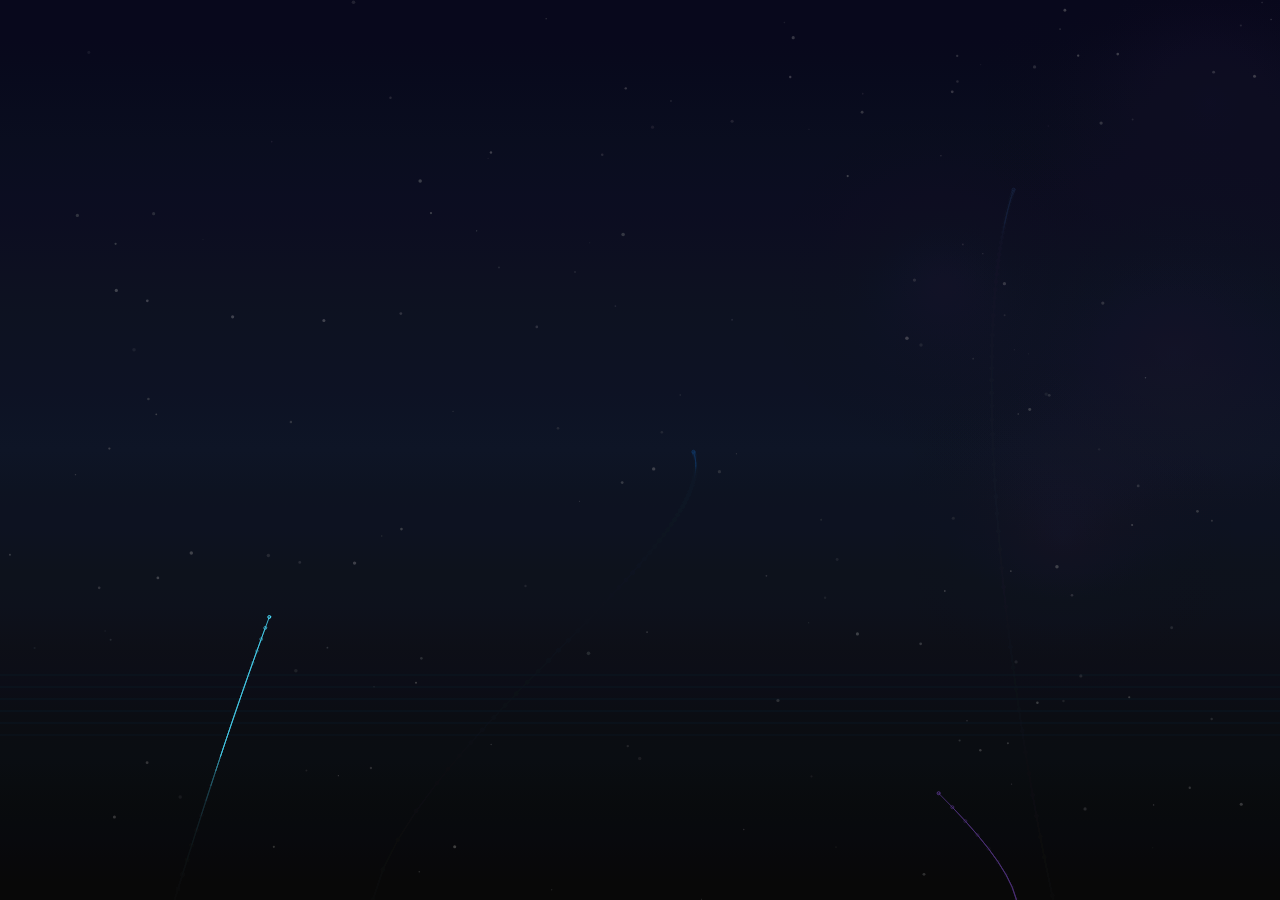
<file: effects/effect_1773393771331_openai_lane2.html>
<!DOCTYPE html>
<html lang="en">
<head>
<meta charset="UTF-8">
<title>Neon Line Art Fireworks</title>
<style>
html,body{margin:0;padding:0;width:100%;height:100%;overflow:hidden;background:#0a0a0a;}
canvas{display:block;width:100vw;height:100vh;}
</style>
</head>
<body>
<canvas id="c"></canvas>
<script>
(() => {
  const canvas = document.getElementById('c');
  const ctx = canvas.getContext('2d');
  let w=0,h=0,dpr=1;

  // Offscreen background
  const bg = document.createElement('canvas');
  const bgCtx = bg.getContext('2d');

  // Palette (neon city)
  const paletteHex = ['#0a0a2e','#16213e','#e94560','#0f3460','#533483','#4ce0ff'];
  const palette = paletteHex.map(hexToRgb);

  // RNG
  const rng = mulberry32(72394509);
  const rand = (min=0,max=1)=>min+(max-min)*rng();

  // Entities
  const rockets = [];
  const sparks = [];
  const rings = [];

  const pointer = {x:0.5,y:0.5,active:false,down:false};

  function resize(){
    dpr = devicePixelRatio || 1;
    w = innerWidth; h = innerHeight;
    canvas.width = w*dpr; canvas.height = h*dpr;
    ctx.setTransform(dpr,0,0,dpr,0,0);

    bg.width = w; bg.height = h;
    drawBackground();
  }
  addEventListener('resize', resize);
  resize();

  // Interaction
  addEventListener('pointermove', e=>{
    pointer.x = e.clientX / w;
    pointer.y = e.clientY / h;
    pointer.active = true;
  });
  addEventListener('pointerdown', e=>{
    pointer.down = true;
    pointer.x = e.clientX / w;
    pointer.y = e.clientY / h;
    spawnRocket(pointer.x*w, pointer.y*h);
  });
  addEventListener('pointerup', ()=>pointer.down=false);
  addEventListener('pointerleave', ()=>pointer.active=false);

  // Helpers
  function hexToRgb(hex){
    const n = parseInt(hex.slice(1),16);
    return [n>>16&255,n>>8&255,n&255];
  }
  function rgba(c,a){return `rgba(${c[0]},${c[1]},${c[2]},${a})`;}
  function mulberry32(a){
    return function(){
      let t = a += 0x6D2B79F5;
      t = Math.imul(t ^ t>>>15, t | 1);
      t ^= t + Math.imul(t ^ t>>>7, t | 61);
      return ((t ^ t>>>14) >>> 0) / 4294967296;
    }
  }
  function easeOutCubic(t){return 1 - Math.pow(1-t,3);}
  function easeInOutSine(t){return -(Math.cos(Math.PI*t)-1)/2;}
  function bezier(t,p0,p1,p2,p3){
    const mt=1-t;
    return mt*mt*mt*p0 + 3*mt*mt*t*p1 + 3*mt*t*t*p2 + t*t*t*p3;
  }

  // Background cached
  function drawBackground(){
    const g = bgCtx.createLinearGradient(0,0,0,h);
    g.addColorStop(0,'#0a0a2e');
    g.addColorStop(0.5,'#16213e');
    g.addColorStop(1,'#0a0a0a');
    bgCtx.fillStyle = g;
    bgCtx.fillRect(0,0,w,h);

    // Nebula blobs
    for(let i=0;i<4;i++){
      const x = rand(0,w), y = rand(0,h*0.7), r = rand(120,300);
      const ng = bgCtx.createRadialGradient(x,y,0,x,y,r);
      ng.addColorStop(0,`rgba(83,52,131,${0.12})`);
      ng.addColorStop(1,'rgba(10,10,10,0)');
      bgCtx.fillStyle = ng;
      bgCtx.beginPath();
      bgCtx.arc(x,y,r,0,Math.PI*2);
      bgCtx.fill();
    }

    // Stars
    for(let i=0;i<160;i++){
      const x = rand(0,w), y = rand(0,h), r = rand(0.5,1.8);
      bgCtx.fillStyle = `rgba(255,255,255,${rand(0.1,0.4)})`;
      bgCtx.beginPath();
      bgCtx.arc(x,y,r,0,Math.PI*2);
      bgCtx.fill();
    }

    // Subtle skyline lines
    bgCtx.strokeStyle = 'rgba(15,52,96,0.35)';
    bgCtx.lineWidth = 1;
    for(let i=0;i<6;i++){
      const y = h*0.75 + i*12;
      bgCtx.beginPath();
      bgCtx.moveTo(0,y);
      bgCtx.lineTo(w,y);
      bgCtx.stroke();
    }
  }

  // Spawning
  function spawnRocket(tx,ty){
    const sx = rand(0.1,0.9)*w;
    const sy = h + 30;
    const ex = tx || rand(0.2,0.8)*w;
    const ey = ty || rand(0.15,0.5)*h;
    const cx1 = sx + rand(-80,80);
    const cy1 = sy - rand(80,180);
    const cx2 = ex + rand(-120,120);
    const cy2 = ey + rand(60,160);
    rockets.push({
      sx,sy,ex,ey,cx1,cy1,cx2,cy2,
      t:0,dur:rand(1.2,1.8),
      color: palette[(rng()*palette.length)|0],
      trail:[{x:sx,y:sy}],
      seed: rand(0,Math.PI*2)
    });
  }

  function explode(x,y,color){
    const count = 90 + (rng()*60|0);
    for(let i=0;i<count;i++){
      const ang = (i/count)*Math.PI*2 + rand(-0.25,0.25);
      const spd = rand(0.8,3.0);
      const life = rand(1.0,2.4);
      sparks.push({
        x,y,
        vx: Math.cos(ang)*spd,
        vy: Math.sin(ang)*spd,
        life:0,dur:life,
        color,
        size: rand(4,10),
        tw: rand(0,Math.PI*2),
        drag: rand(0.975,0.99),
        gravity: rand(0.015,0.035),
        split: rng() < 0.15
      });
    }
    rings.push({
      x,y,life:0,dur:rand(0.8,1.2),radius:rand(40,90),color
    });
  }

  // Update loop
  function update(dt){
    // Spawn rockets
    if(rockets.length < 5 && rng() < 0.05){
      spawnRocket();
    }

    // Update rockets
    for(let i=rockets.length-1;i>=0;i--){
      const r = rockets[i];
      r.t += dt / r.dur;
      const t = Math.min(r.t,1);
      const e = easeOutCubic(t);
      const x = bezier(e, r.sx, r.cx1, r.cx2, r.ex);
      const y = bezier(e, r.sy, r.cy1, r.cy2, r.ey);
      r.x = x; r.y = y;

      r.trail.push({x,y});
      if(r.trail.length>12) r.trail.shift();

      if(t>=1){
        explode(r.ex,r.ey,r.color);
        rockets.splice(i,1);
      }
    }

    // Update sparks
    for(let i=sparks.length-1;i>=0;i--){
      const p = sparks[i];
      p.life += dt;
      const t = p.life/p.dur;
      p.vx *= p.drag;
      p.vy = p.vy*p.drag + p.gravity;
      p.x += p.vx*dt*60;
      p.y += p.vy*dt*60;

      // Pointer attraction
      if(pointer.active){
        const px = pointer.x*w, py = pointer.y*h;
        const dx = px - p.x, dy = py - p.y;
        const d2 = dx*dx + dy*dy;
        if(d2 < 20000){
          const f = (1 - d2/20000) * 0.0025;
          p.vx += dx*f;
          p.vy += dy*f;
        }
      }

      // Split into micro burst
      if(p.split && t>0.5 && rng()<0.02){
        p.split=false;
        explode(p.x,p.y,p.color);
      }

      if(t>=1){
        sparks[i] = sparks[sparks.length-1];
        sparks.pop();
      }
    }

    // Update rings
    for(let i=rings.length-1;i>=0;i--){
      const r = rings[i];
      r.life += dt;
      if(r.life>=r.dur){
        rings[i]=rings[rings.length-1];
        rings.pop();
      }
    }
  }

  // Render loop
  function draw(){
    // Fade and background
    ctx.globalCompositeOperation = 'source-over';
    ctx.fillStyle = 'rgba(10,10,10,0.2)';
    ctx.fillRect(0,0,w,h);
    ctx.globalAlpha = 0.2;
    ctx.drawImage(bg,0,0,w,h);
    ctx.globalAlpha = 1;

    ctx.lineCap = 'round';
    ctx.lineJoin = 'round';

    // Rings
    for(const r of rings){
      const t = r.life/r.dur;
      const e = easeInOutSine(t);
      const alpha = (1-t)*0.5;
      ctx.strokeStyle = rgba(r.color, alpha);
      ctx.lineWidth = 1;
      ctx.beginPath();
      ctx.arc(r.x,r.y,r.radius*e,0,Math.PI*2);
      ctx.stroke();
    }

    // Rockets
    for(const r of rockets){
      ctx.strokeStyle = rgba(r.color,0.8);
      ctx.lineWidth = 1;
      ctx.beginPath();
      const tr = r.trail;
      if(tr.length>1){
        ctx.moveTo(tr[0].x,tr[0].y);
        for(let i=1;i<tr.length;i++) ctx.lineTo(tr[i].x,tr[i].y);
        ctx.stroke();
      }
      // head sparkle
      ctx.strokeStyle = rgba(r.color,1);
      ctx.beginPath();
      ctx.arc(r.x,r.y,1.5,0,Math.PI*2);
      ctx.stroke();
    }

    // Sparks with additive glow
    ctx.globalCompositeOperation = 'lighter';
    for(const p of sparks){
      const t = p.life/p.dur;
      const e = easeOutCubic(1-t);
      const flick = 0.65 + 0.35*Math.sin(p.tw + t*12);
      const alpha = e*0.7*flick;
      const len = p.size*e;
      ctx.strokeStyle = rgba(p.color, alpha);
      ctx.lineWidth = 1;
      ctx.beginPath();
      ctx.moveTo(p.x, p.y);
      ctx.lineTo(p.x - p.vx*len, p.y - p.vy*len);
      ctx.stroke();
    }
    ctx.globalCompositeOperation = 'source-over';

    // Pointer ripple
    if(pointer.active){
      const px = pointer.x*w, py = pointer.y*h;
      const r = 26 + 6*Math.sin(performance.now()*0.004);
      ctx.strokeStyle = 'rgba(79,224,255,0.18)';
      ctx.lineWidth = 1;
      ctx.beginPath();
      ctx.arc(px,py,r,0,Math.PI*2);
      ctx.stroke();
    }
  }

  let last=0;
  function loop(t){
    const now = t*0.001;
    const dt = Math.min(now-last,0.033) || 0.016;
    last = now;
    update(dt);
    draw();
    requestAnimationFrame(loop);
  }
  requestAnimationFrame(loop);
})();
</script>
</body>
</html>
</file>
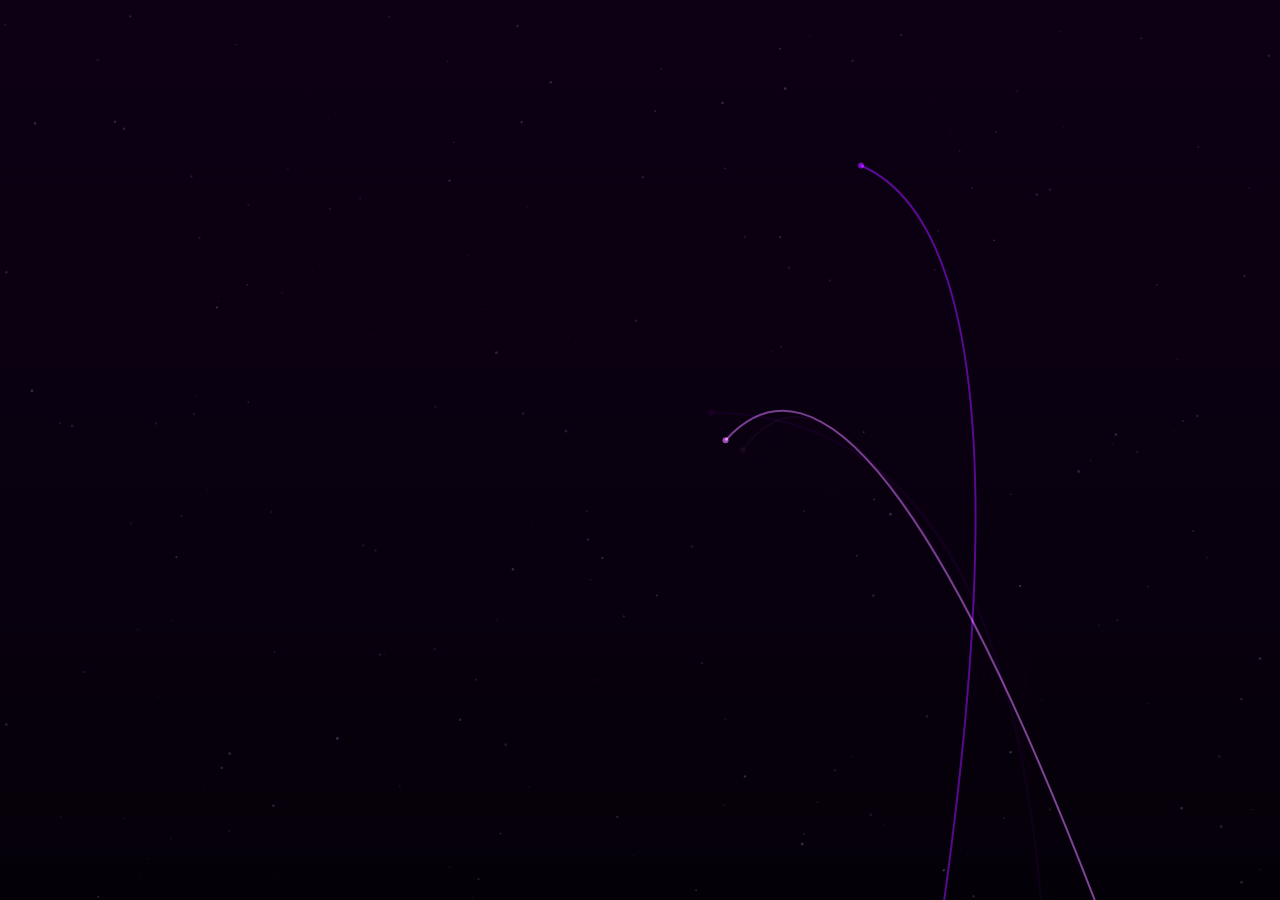
<file: effects/effect_1773393771332_openai_lane3.html>
<!DOCTYPE html>
<html lang="en">
<head>
<meta charset="UTF-8">
<title>Fireworks Evolution</title>
<style>
html,body{margin:0;padding:0;width:100%;height:100%;overflow:hidden;background:#0a0a0a;}
canvas{display:block;width:100vw;height:100vh;}
</style>
</head>
<body>
<canvas id="c"></canvas>
<script>
(() => {
  const canvas = document.getElementById('c');
  const ctx = canvas.getContext('2d');
  let w,h,dpr;

  // Cosmic palette
  const palette = ['#0d0015','#1a0033','#6a0dad','#9b59b6','#d4a5ff']
    .map(hex => {
      const v = parseInt(hex.slice(1),16);
      return {hex, r:(v>>16)&255, g:(v>>8)&255, b:v&255};
    });

  const rockets = [];
  const sparks = [];
  const rings = [];
  const pointer = {x:0.5,y:0.5,active:false,down:false};

  let bgCanvas, bgCtx, lastTime = 0;

  // RNG
  const seed = 8080123456;
  let rng = mulberry32(seed);
  function mulberry32(a){return function(){let t=a+=0x6D2B79F5;t=Math.imul(t^t>>>15,t|1);t^=t+Math.imul(t^t>>>7,t|61);return((t^t>>>14)>>>0)/4294967296}}
  const rand = (min=0,max=1)=>min+(max-min)*rng();
  const clamp = (v,min,max)=>v<min?min:v>max?max:v;

  // Easing
  const easeOutCubic = t => 1 - Math.pow(1-t,3);
  const easeInOutSine = t => -(Math.cos(Math.PI*t)-1)/2;
  const easeOutExpo = t => t===1?1:1-Math.pow(2,-10*t);

  function resize(){
    dpr = devicePixelRatio || 1;
    w = innerWidth; h = innerHeight;
    canvas.width = w*dpr; canvas.height = h*dpr;
    ctx.setTransform(dpr,0,0,dpr,0,0);

    // Pre-render background gradient & stars
    bgCanvas = document.createElement('canvas');
    bgCanvas.width = w*dpr;
    bgCanvas.height = h*dpr;
    bgCtx = bgCanvas.getContext('2d');
    bgCtx.setTransform(dpr,0,0,dpr,0,0);

    // gradient
    const g = bgCtx.createLinearGradient(0,0,0,h);
    g.addColorStop(0,'#0d0015');
    g.addColorStop(0.6,'#0a0010');
    g.addColorStop(1,'#050008');
    bgCtx.fillStyle = g;
    bgCtx.fillRect(0,0,w,h);

    // stars
    bgCtx.fillStyle = 'rgba(212,165,255,0.45)';
    for(let i=0;i<200;i++){
      const x = rand(0,w), y = rand(0,h);
      const r = rand(0.5,1.5);
      bgCtx.globalAlpha = rand(0.1,0.6);
      bgCtx.beginPath();
      bgCtx.arc(x,y,r,0,Math.PI*2);
      bgCtx.fill();
    }
    bgCtx.globalAlpha = 1;
  }
  addEventListener('resize', resize);
  resize();

  // Interaction
  addEventListener('pointermove', e=>{
    pointer.x = e.clientX / w;
    pointer.y = e.clientY / h;
    pointer.active = true;
  });
  addEventListener('pointerleave', ()=>pointer.active=false);
  addEventListener('pointerdown', e=>{
    pointer.down = true;
    const px = e.clientX, py = e.clientY;
    spawnRocket(px, py, true);
  });
  addEventListener('pointerup', ()=>pointer.down=false);

  function rgba(c,a){return `rgba(${c.r},${c.g},${c.b},${a})`;}

  // Spawn a rocket
  function spawnRocket(tx=null, ty=null, fromPointer=false){
    const sx = rand(0.1,0.9)*w;
    const sy = h + 30;
    const targetX = tx ?? rand(0.15,0.85)*w;
    const targetY = ty ?? rand(0.15,0.55)*h;
    const c = palette[(rng()*palette.length)|0];
    const ctrl = {
      x: (sx+targetX)/2 + rand(-0.2,0.2)*w,
      y: (sy+targetY)/2 - rand(0.2,0.4)*h
    };
    rockets.push({
      sx,sy, x:sx,y:sy, tx:targetX, ty:targetY,
      cx:ctrl.x, cy:ctrl.y,
      t:0, dur: rand(1.1,1.7),
      color:c, fromPointer
    });
  }

  function explode(fw){
    const layers = 2 + (rng()*2|0);
    for(let l=0;l<layers;l++){
      const count = 70 + (rng()*60|0);
      const speed = rand(1.2,2.6) * (1 + l*0.5);
      const spread = Math.PI*2;
      const base = rand(0,Math.PI*2);
      for(let i=0;i<count;i++){
        const ang = base + (i/count)*spread + rand(-0.05,0.05);
        const spd = speed * rand(0.6,1.2);
        const shape = (rng()*3)|0;
        sparks.push({
          x: fw.tx, y: fw.ty,
          vx: Math.cos(ang)*spd,
          vy: Math.sin(ang)*spd,
          life: 0, dur: rand(1.1,2.4),
          size: rand(1.0,2.4),
          color: palette[(rng()*palette.length)|0],
          shape,
          spin: rand(-3,3),
          tw: rand(0.5,1.5)
        });
      }
    }
    // Rings / shockwaves
    for(let i=0;i<2;i++){
      rings.push({
        x: fw.tx, y: fw.ty,
        life:0, dur: rand(0.8,1.4),
        radius: rand(40,80),
        width: rand(1.5,3.5),
        color: fw.color
      });
    }
    // Core bloom
    rings.push({
      x: fw.tx, y: fw.ty,
      life:0, dur: 0.6,
      radius: 20,
      width: 8,
      color: palette[palette.length-1]
    });
  }

  function update(dt){
    // Auto spawn
    if(rockets.length < 5 && rng() < 0.04){
      if(pointer.active && rng()<0.3) spawnRocket(pointer.x*w, pointer.y*h);
      else spawnRocket();
    }

    // Update rockets
    for(let i=rockets.length-1;i>=0;i--){
      const r = rockets[i];
      r.t += dt / r.dur;
      const t = clamp(r.t,0,1);
      const e = easeOutCubic(t);
      // quadratic bezier
      const u = 1 - e;
      r.x = u*u*r.sx + 2*u*e*r.cx + e*e*r.tx;
      r.y = u*u*r.sy + 2*u*e*r.cy + e*e*r.ty;
      if(t>=1){
        explode(r);
        rockets.splice(i,1);
      }
    }

    // Update sparks
    for(let i=sparks.length-1;i>=0;i--){
      const p = sparks[i];
      p.life += dt;
      const t = p.life / p.dur;
      p.vx *= 0.985;
      p.vy = p.vy*0.985 + 0.04; // gravity
      p.x += p.vx*dt*60;
      p.y += p.vy*dt*60;
      if(t>=1 || p.y > h+100) sparks.splice(i,1);
    }

    // Update rings
    for(let i=rings.length-1;i>=0;i--){
      const r = rings[i];
      r.life += dt;
      if(r.life >= r.dur) rings.splice(i,1);
    }
  }

  function draw(){
    // Motion blur fade
    ctx.globalCompositeOperation = 'source-over';
    ctx.fillStyle = 'rgba(10,0,15,0.18)';
    ctx.fillRect(0,0,w,h);

    // Background
    ctx.globalAlpha = 0.9;
    ctx.drawImage(bgCanvas,0,0,w,h);
    ctx.globalAlpha = 1;

    // Rings / shockwaves
    ctx.globalCompositeOperation = 'lighter';
    for(const r of rings){
      const t = r.life / r.dur;
      const e = easeOutExpo(t);
      const rad = r.radius * e;
      const a = (1-t)*0.5;
      ctx.strokeStyle = rgba(r.color, a);
      ctx.lineWidth = r.width * (1-t);
      ctx.beginPath();
      ctx.arc(r.x, r.y, rad, 0, Math.PI*2);
      ctx.stroke();
    }

    // Rocket trails
    ctx.globalCompositeOperation = 'lighter';
    for(const r of rockets){
      ctx.strokeStyle = rgba(r.color,0.7);
      ctx.lineWidth = 2;
      ctx.beginPath();
      ctx.moveTo(r.sx, r.sy);
      ctx.quadraticCurveTo(r.cx, r.cy, r.x, r.y);
      ctx.stroke();

      // Head glow
      ctx.fillStyle = rgba(r.color,0.9);
      ctx.beginPath();
      ctx.arc(r.x, r.y, 3, 0, Math.PI*2);
      ctx.fill();
    }

    // Sparks
    ctx.globalCompositeOperation = 'lighter';
    for(const p of sparks){
      const t = p.life / p.dur;
      const e = easeOutCubic(1-t);
      const alpha = e * (0.8 + 0.2*Math.sin(p.life*10*p.tw));
      ctx.strokeStyle = rgba(p.color, alpha);
      ctx.fillStyle = rgba(p.color, alpha);
      const len = 8*e;
      if(p.shape===0){
        ctx.lineWidth = p.size;
        ctx.beginPath();
        ctx.moveTo(p.x, p.y);
        ctx.lineTo(p.x - p.vx*len, p.y - p.vy*len);
        ctx.stroke();
      } else if(p.shape===1){
        ctx.save();
        ctx.translate(p.x, p.y);
        ctx.rotate(p.spin + p.life);
        const s = p.size*3*e;
        ctx.fillRect(-s/2,-s/2,s,s);
        ctx.restore();
      } else {
        ctx.save();
        ctx.translate(p.x, p.y);
        ctx.rotate(p.spin + p.life*1.5);
        const s = p.size*3*e;
        ctx.beginPath();
        ctx.moveTo(0,-s);
        ctx.lineTo(s, s);
        ctx.lineTo(-s, s);
        ctx.closePath();
        ctx.fill();
        ctx.restore();
      }
    }

    // Pointer ripple
    if(pointer.active){
      const px = pointer.x*w, py = pointer.y*h;
      ctx.globalCompositeOperation = 'lighter';
      ctx.strokeStyle = 'rgba(212,165,255,0.15)';
      ctx.lineWidth = 1.2;
      const r = 28 + 6*Math.sin(performance.now()*0.003);
      ctx.beginPath();
      ctx.arc(px,py,r,0,Math.PI*2);
      ctx.stroke();
    }

    ctx.globalCompositeOperation = 'source-over';
  }

  function loop(t){
    const now = t*0.001;
    const dt = Math.min(now - lastTime, 0.033) || 0.016;
    lastTime = now;
    update(dt);
    draw();
    requestAnimationFrame(loop);
  }
  requestAnimationFrame(loop);
})();
</script>
</body>
</html>
</file>
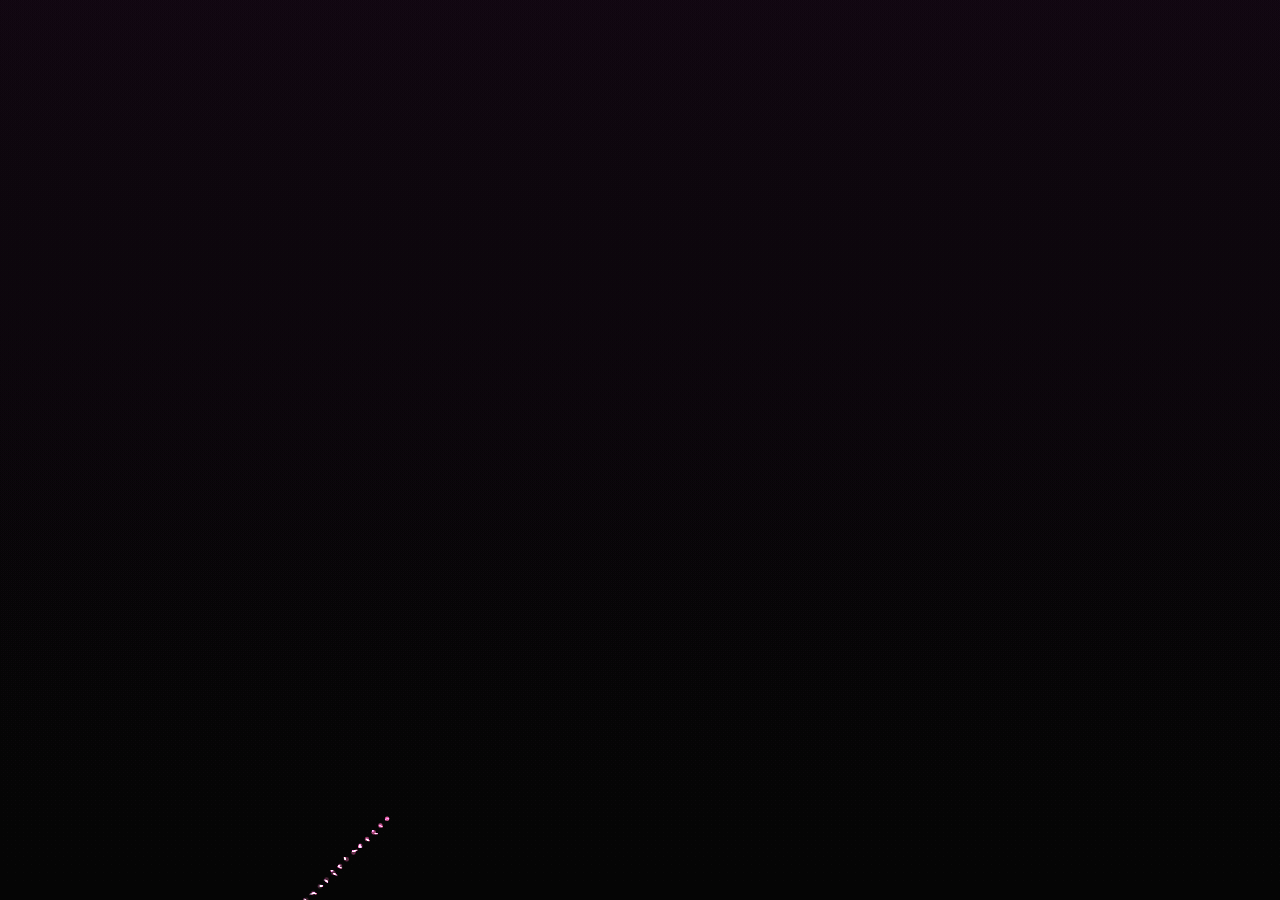
<file: effects/effect_1773393867254_openai_lane2.html>
<!DOCTYPE html>
<html lang="en">
<head>
<meta charset="UTF-8">
<title>Watercolor Fireworks</title>
<style>
html,body{margin:0;padding:0;width:100%;height:100%;overflow:hidden;background:#0a0a0a;}
canvas{display:block;width:100vw;height:100vh;}
</style>
</head>
<body>
<canvas id="c"></canvas>
<script>
(() => {
  const canvas = document.getElementById('c');
  const ctx = canvas.getContext('2d');
  let w, h, dpr;

  // Sakura palette
  const palette = ['#1a0a1a', '#3d1c3d', '#8b408b', '#ff69b4', '#ffc0cb'];
  const paletteRGB = palette.map(hexToRgb);

  // Cached soft circles for watercolor blooms
  const softCache = palette.map(c => createSoftCircle(c));

  // Precomputed background gradient
  let bgGradient;

  const rockets = [];
  const particles = [];
  const blooms = [];
  const embers = [];

  const pointer = {x:0.5, y:0.5, active:false, down:false};

  let lastTime = 0;
  let spawnTimer = 0;

  function resize(){
    dpr = devicePixelRatio || 1;
    w = innerWidth; h = innerHeight;
    canvas.width = w*dpr; canvas.height = h*dpr;
    ctx.setTransform(dpr,0,0,dpr,0,0);
    bgGradient = ctx.createLinearGradient(0,0,0,h);
    bgGradient.addColorStop(0,'rgba(26,10,26,0.7)');
    bgGradient.addColorStop(1,'rgba(10,10,10,0)');
  }
  addEventListener('resize', resize);
  resize();

  addEventListener('pointermove', e=>{
    pointer.x = e.clientX / w;
    pointer.y = e.clientY / h;
    pointer.active = true;
  });
  addEventListener('pointerleave', ()=>pointer.active=false);
  addEventListener('pointerdown', e=>{
    pointer.down = true;
    spawnExplosion(e.clientX, e.clientY, palette[(Math.random()*palette.length)|0]);
  });
  addEventListener('pointerup', ()=>pointer.down=false);

  function rand(min=0,max=1){return min + (max-min)*Math.random();}
  function easeOutCubic(t){return 1 - Math.pow(1-t,3);}
  function easeInOutSine(t){return -(Math.cos(Math.PI*t)-1)/2;}

  function spawnRocket(){
    const x = rand(0.2,0.8)*w;
    const y = h + 20;
    const tx = pointer.active ? (pointer.x*w*0.7 + rand(0.15,0.85)*w*0.3) : rand(0.2,0.8)*w;
    const ty = pointer.active ? (pointer.y*h*0.7 + rand(0.2,0.5)*h*0.3) : rand(0.2,0.5)*h;
    const dx = tx - x;
    const dy = ty - y;
    const dist = Math.hypot(dx,dy);
    const speed = rand(450,620);
    rockets.push({
      x,y,
      vx: dx/dist*speed,
      vy: dy/dist*speed,
      tx, ty,
      color: palette[(Math.random()*palette.length)|0],
      life: 0,
      maxLife: dist / speed
    });
  }

  function spawnExplosion(x,y,color){
    const count = 120 + (Math.random()*80|0);
    for(let i=0;i<count;i++){
      const ang = (i/count)*Math.PI*2 + rand(-0.25,0.25);
      const spd = rand(40,180);
      particles.push({
        x,y,
        vx: Math.cos(ang)*spd,
        vy: Math.sin(ang)*spd,
        life: 0,
        dur: rand(1.2,2.6),
        size: rand(0.8,2.0),
        color
      });
    }
    for(let i=0;i<10;i++){
      embers.push({
        x,y,
        vx: rand(-30,30),
        vy: rand(20,80),
        life: 0,
        dur: rand(2.5,4.0),
        color
      });
    }
    for(let i=0;i<4;i++){
      blooms.push({
        x: x + rand(-20,20),
        y: y + rand(-20,20),
        r: rand(80,160),
        life: 0,
        dur: rand(1.8,3.2),
        color
      });
    }
  }

  function update(dt){
    spawnTimer += dt;
    if(spawnTimer > 0.8){
      spawnTimer = 0;
      if(rockets.length < 5) spawnRocket();
    }

    // Update rockets
    for(let i=rockets.length-1;i>=0;i--){
      const r = rockets[i];
      r.life += dt;
      r.x += r.vx*dt;
      r.y += r.vy*dt;
      // trail particles
      for(let t=0;t<2;t++){
        particles.push({
          x: r.x + rand(-2,2),
          y: r.y + rand(-2,2),
          vx: rand(-20,20),
          vy: rand(-10,10),
          life: 0,
          dur: rand(0.4,0.7),
          size: rand(0.6,1.2),
          color: r.color
        });
      }
      if(r.life >= r.maxLife || r.y <= r.ty){
        spawnExplosion(r.x,r.y,r.color);
        rockets.splice(i,1);
      }
    }

    // Update particles
    for(let i=particles.length-1;i>=0;i--){
      const p = particles[i];
      p.life += dt;
      p.vx *= 0.985;
      p.vy += 30*dt;
      p.x += p.vx*dt;
      p.y += p.vy*dt;
      if(p.life >= p.dur) particles.splice(i,1);
    }

    // Update blooms
    for(let i=blooms.length-1;i>=0;i--){
      const b = blooms[i];
      b.life += dt;
      if(b.life >= b.dur) blooms.splice(i,1);
    }

    // Update embers
    for(let i=embers.length-1;i>=0;i--){
      const e = embers[i];
      e.life += dt;
      e.vx *= 0.99;
      e.vy += 15*dt;
      e.x += e.vx*dt;
      e.y += e.vy*dt;
      if(e.life >= e.dur) embers.splice(i,1);
    }

    // Cap sizes for performance
    if(particles.length > 1200) particles.splice(0, particles.length-1200);
    if(blooms.length > 40) blooms.splice(0, blooms.length-40);
    if(embers.length > 200) embers.splice(0, embers.length-200);
  }

  function draw(){
    // fade with dark wash
    ctx.fillStyle = 'rgba(10,10,10,0.12)';
    ctx.fillRect(0,0,w,h);

    // subtle static gradient
    ctx.fillStyle = bgGradient;
    ctx.globalAlpha = 0.22;
    ctx.fillRect(0,0,w,h);
    ctx.globalAlpha = 1;

    // Watercolor blooms
    ctx.globalCompositeOperation = 'lighter';
    for(const b of blooms){
      const t = b.life / b.dur;
      const e = easeOutCubic(1 - t);
      const img = softCache[palette.indexOf(b.color)];
      const size = b.r * (0.6 + 0.6*easeInOutSine(t));
      ctx.globalAlpha = 0.18 * e;
      ctx.drawImage(img, b.x - size, b.y - size, size*2, size*2);
    }
    ctx.globalAlpha = 1;

    // Firework particles
    ctx.lineWidth = 1.2;
    for(const p of particles){
      const t = p.life / p.dur;
      const e = easeOutCubic(1 - t);
      ctx.strokeStyle = `rgba(${hexToRgb(p.color).join(',')},${0.8*e})`;
      const len = 8 * e;
      ctx.beginPath();
      ctx.moveTo(p.x, p.y);
      ctx.lineTo(p.x - p.vx*0.02*len, p.y - p.vy*0.02*len);
      ctx.stroke();
    }

    // Embers
    ctx.fillStyle = 'rgba(255,192,203,0.5)';
    for(const e of embers){
      const t = e.life / e.dur;
      const a = 0.5 * (1 - t);
      ctx.fillStyle = `rgba(${hexToRgb(e.color).join(',')},${a})`;
      ctx.beginPath();
      ctx.arc(e.x, e.y, 1.5 + 2*(1-t), 0, Math.PI*2);
      ctx.fill();
    }

    // Rockets glow
    for(const r of rockets){
      ctx.fillStyle = `rgba(${hexToRgb(r.color).join(',')},0.8)`;
      ctx.beginPath();
      ctx.arc(r.x, r.y, 2.2, 0, Math.PI*2);
      ctx.fill();
    }
    ctx.globalCompositeOperation = 'source-over';

    // Pointer ripple
    if(pointer.active){
      const px = pointer.x*w;
      const py = pointer.y*h;
      const t = performance.now()*0.002;
      ctx.strokeStyle = 'rgba(255,105,180,0.15)';
      ctx.lineWidth = 1;
      ctx.beginPath();
      ctx.arc(px,py,30+10*Math.sin(t),0,Math.PI*2);
      ctx.stroke();
    }
  }

  function loop(t){
    const now = t*0.001;
    const dt = Math.min(now - lastTime, 0.033) || 0.016;
    lastTime = now;
    update(dt);
    draw();
    requestAnimationFrame(loop);
  }
  requestAnimationFrame(loop);

  // Helpers
  function hexToRgb(hex){
    const bigint = parseInt(hex.slice(1), 16);
    return [(bigint>>16)&255, (bigint>>8)&255, bigint&255];
  }
  function createSoftCircle(hex){
    const c = document.createElement('canvas');
    const s = 128;
    c.width = c.height = s;
    const cx = c.getContext('2d');
    const g = cx.createRadialGradient(s/2,s/2,0,s/2,s/2,s/2);
    const [r,gc,b] = hexToRgb(hex);
    g.addColorStop(0, `rgba(${r},${gc},${b},0.9)`);
    g.addColorStop(1, `rgba(${r},${gc},${b},0)`);
    cx.fillStyle = g;
    cx.fillRect(0,0,s,s);
    return c;
  }
})();
</script>
</body>
</html>
</file>
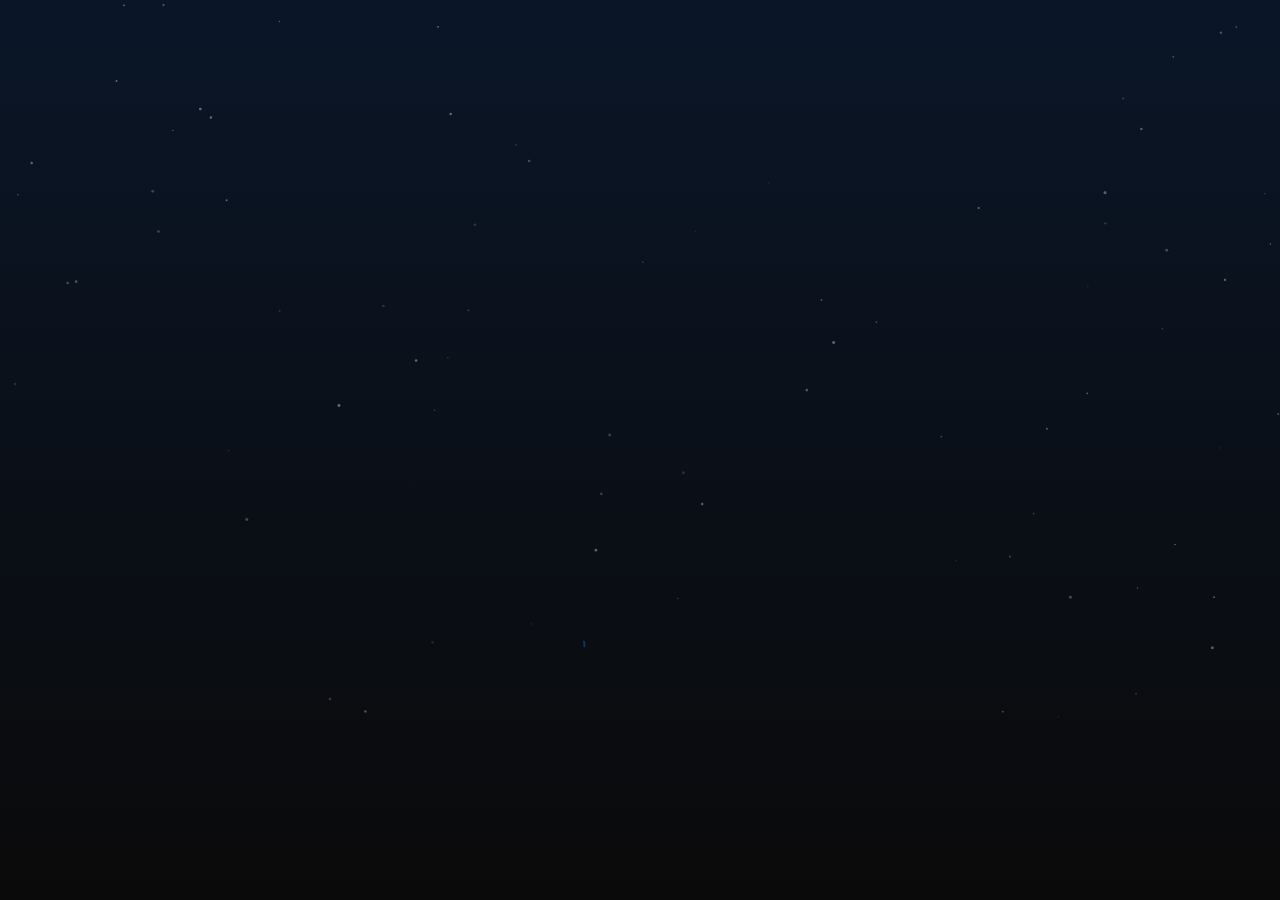
<file: effects/effect_1773393867255_openai_lane3.html>
<!DOCTYPE html>
<html lang="en">
<head>
<meta charset="UTF-8">
<title>放烟花 - Ocean Fireworks</title>
<style>
html,body{margin:0;padding:0;width:100%;height:100%;overflow:hidden;background:#0a0a0a;}
canvas{display:block;width:100vw;height:100vh;}
</style>
</head>
<body>
<canvas id="c"></canvas>
<script>
(() => {
  const canvas = document.getElementById('c');
  const ctx = canvas.getContext('2d');
  let w, h, dpr, bgGrad;

  // Palette: deep ocean
  const paletteHex = ['#0a1628','#1a3a5c','#2d6a9f','#4fc3f7','#b3e5fc'];
  const palette = paletteHex.map(h=>{
    const n=parseInt(h.slice(1),16);
    return {r:(n>>16)&255,g:(n>>8)&255,b:n&255,hex:h};
  });

  // Pointer interaction
  const pointer = {x:0,y:0,active:false,down:false};

  // RNG
  let rng = mulberry32(123456789);
  const rand = (a=0,b=1)=>a+(b-a)*rng();

  // Pools
  const rockets=[], sparks=[], embers=[], rings=[], stars=[];
  const sparkPool=[], emberPool=[], ringPool=[];

  let lastTime = 0, spawnTimer = 0;

  function resize(){
    dpr = devicePixelRatio || 1;
    w = innerWidth; h = innerHeight;
    canvas.width = w*dpr; canvas.height = h*dpr;
    ctx.setTransform(dpr,0,0,dpr,0,0);

    // Precompute background gradient
    bgGrad = ctx.createLinearGradient(0,0,0,h);
    bgGrad.addColorStop(0,'rgba(10,22,40,0.9)');
    bgGrad.addColorStop(1,'rgba(10,10,10,1)');

    // Stars
    stars.length = 0;
    const count = Math.floor((w*h)/15000);
    for(let i=0;i<count;i++){
      stars.push({
        x: rand(0,w),
        y: rand(0,h*0.8),
        r: rand(0.5,1.5),
        a: rand(0.1,0.6),
        tw: rand(0.001,0.004)
      });
    }
  }
  addEventListener('resize', resize);
  resize();

  addEventListener('pointermove', e=>{
    pointer.x = e.clientX; pointer.y = e.clientY; pointer.active = true;
  });
  addEventListener('pointerleave', ()=>pointer.active=false);
  addEventListener('pointerdown', e=>{
    pointer.down = true;
    spawnRocket(e.clientX, e.clientY, true);
  });
  addEventListener('pointerup', ()=>pointer.down=false);

  // --- Utilities ---
  function mulberry32(a){
    return function(){
      let t = a += 0x6D2B79F5;
      t = Math.imul(t ^ t>>>15, t | 1);
      t ^= t + Math.imul(t ^ t>>>7, t | 61);
      return ((t ^ t>>>14) >>> 0) / 4294967296;
    }
  }
  const easeOutCubic = t => 1 - Math.pow(1-t,3);
  const easeInOutSine = t => -(Math.cos(Math.PI*t)-1)/2;
  const clamp = (v,a,b)=>v<a?a:v>b?b:v;

  function rgba(c,a){ return `rgba(${c.r},${c.g},${c.b},${a})`; }

  // --- Spawning ---
  function spawnRocket(tx, ty, strong=false){
    const x = rand(w*0.2, w*0.8);
    const y = h + 30;
    const targetX = tx ?? rand(w*0.2, w*0.8);
    const targetY = ty ?? rand(h*0.2, h*0.55);
    rockets.push({
      x,y, tx:targetX, ty:targetY,
      vx: rand(-0.6,0.6),
      vy: rand(-10,-12),
      life:0, dur: strong?rand(1.0,1.3):rand(1.3,1.8),
      color: palette[(rng()*palette.length)|0],
      curve: rand(-0.5,0.5)
    });
  }

  function explode(x,y,color){
    const count = 80 + (rng()*80|0);
    const petals = 6 + (rng()*6|0);
    for(let i=0;i<count;i++){
      const t = i/count;
      const ang = t*Math.PI*2;
      const mod = Math.sin(ang*petals + rand(-0.3,0.3))*0.35;
      const spd = rand(2.0,4.5) * (1+mod);
      const vx = Math.cos(ang+mod)*spd;
      const vy = Math.sin(ang+mod)*spd;
      const s = sparkPool.pop() || {};
      s.x=x; s.y=y; s.vx=vx; s.vy=vy;
      s.life=0; s.dur=rand(1.0,2.1);
      s.color = color;
      s.len = rand(6,14);
      s.drag = rand(0.985,0.992);
      sparks.push(s);
    }

    const emberCount = 20 + (rng()*30|0);
    for(let i=0;i<emberCount;i++){
      const ang = rand(0,Math.PI*2);
      const spd = rand(0.3,1.2);
      const e = emberPool.pop() || {};
      e.x=x; e.y=y; e.vx=Math.cos(ang)*spd; e.vy=Math.sin(ang)*spd;
      e.life=0; e.dur=rand(2.0,3.5);
      e.color = color;
      e.r = rand(1.5,3.0);
      embers.push(e);
    }

    const ring = ringPool.pop() || {};
    ring.x=x; ring.y=y; ring.life=0; ring.dur=rand(0.7,1.1);
    ring.r = rand(30,60); ring.color=color;
    rings.push(ring);
  }

  // --- Update ---
  function update(dt){
    // spawn rockets
    spawnTimer += dt;
    if(spawnTimer > 0.4){
      spawnTimer = 0;
      if(rockets.length < 4) spawnRocket();
    }

    // update rockets
    for(let i=rockets.length-1;i>=0;i--){
      const r = rockets[i];
      r.life += dt;
      const t = clamp(r.life/r.dur,0,1);
      const e = easeOutCubic(t);
      // curved path
      r.x += (r.tx - r.x)*e*0.06 + r.vx;
      r.y += (r.ty - r.y)*e*0.06 + r.vy + r.curve;
      r.vx *= 0.99;
      r.vy *= 0.98;
      if(t>=1){
        explode(r.tx, r.ty, r.color);
        rockets.splice(i,1);
      }
    }

    // update sparks
    for(let i=sparks.length-1;i>=0;i--){
      const p = sparks[i];
      p.life += dt;
      p.vx *= p.drag;
      p.vy = p.vy * p.drag + 0.06; // gravity
      p.x += p.vx * dt * 60;
      p.y += p.vy * dt * 60;
      if(p.life >= p.dur){
        sparks.splice(i,1);
        sparkPool.push(p);
      }
    }

    // update embers
    for(let i=embers.length-1;i>=0;i--){
      const e = embers[i];
      e.life += dt;
      e.vx *= 0.995;
      e.vy = e.vy * 0.995 + 0.02;
      e.x += e.vx * dt * 60;
      e.y += e.vy * dt * 60;
      if(e.life >= e.dur){
        embers.splice(i,1);
        emberPool.push(e);
      }
    }

    // update rings
    for(let i=rings.length-1;i>=0;i--){
      const r = rings[i];
      r.life += dt;
      if(r.life >= r.dur){
        rings.splice(i,1);
        ringPool.push(r);
      }
    }
  }

  // --- Draw ---
  function draw(){
    // background
    ctx.globalCompositeOperation = 'source-over';
    ctx.fillStyle = 'rgba(10,10,10,0.22)';
    ctx.fillRect(0,0,w,h);
    ctx.fillStyle = bgGrad;
    ctx.fillRect(0,0,w,h);

    // stars
    ctx.fillStyle = 'rgba(255,255,255,0.6)';
    for(const s of stars){
      s.a += Math.sin(performance.now()*s.tw)*0.002;
      ctx.globalAlpha = clamp(s.a,0.05,0.6);
      ctx.beginPath();
      ctx.arc(s.x,s.y,s.r,0,Math.PI*2);
      ctx.fill();
    }
    ctx.globalAlpha = 1;

    // rings
    ctx.lineWidth = 1.2;
    for(const r of rings){
      const t = r.life / r.dur;
      const e = easeInOutSine(t);
      ctx.strokeStyle = rgba(r.color, 0.4*(1-t));
      ctx.beginPath();
      ctx.arc(r.x, r.y, r.r + e*80, 0, Math.PI*2);
      ctx.stroke();
    }

    // rockets
    ctx.lineWidth = 2;
    for(const r of rockets){
      ctx.strokeStyle = rgba(r.color,0.8);
      ctx.beginPath();
      ctx.moveTo(r.x, r.y+8);
      ctx.lineTo(r.x - r.vx*2, r.y - r.vy*2);
      ctx.stroke();
    }

    // particles
    ctx.globalCompositeOperation = 'lighter';
    ctx.lineWidth = 1.5;
    for(const p of sparks){
      const t = p.life / p.dur;
      const e = easeOutCubic(1-t);
      ctx.strokeStyle = rgba(p.color, 0.9*e);
      const len = p.len * e;
      ctx.beginPath();
      ctx.moveTo(p.x, p.y);
      ctx.lineTo(p.x - p.vx*len, p.y - p.vy*len);
      ctx.stroke();
    }

    // embers
    for(const e of embers){
      const t = e.life / e.dur;
      const a = (1-t)*0.6;
      ctx.fillStyle = rgba(e.color,a);
      ctx.beginPath();
      ctx.arc(e.x,e.y,e.r,0,Math.PI*2);
      ctx.fill();
    }
    ctx.globalCompositeOperation = 'source-over';

    // pointer ripple
    if(pointer.active){
      const t = performance.now()*0.002;
      const r = 30 + Math.sin(t)*8;
      ctx.strokeStyle = 'rgba(79,195,247,0.2)';
      ctx.lineWidth = 1;
      ctx.beginPath();
      ctx.arc(pointer.x, pointer.y, r, 0, Math.PI*2);
      ctx.stroke();
    }
  }

  // --- Loop ---
  function loop(t){
    const now = t*0.001;
    const dt = Math.min(now - lastTime, 0.033) || 0.016;
    lastTime = now;
    update(dt);
    draw();
    requestAnimationFrame(loop);
  }
  requestAnimationFrame(loop);
})();
</script>
</body>
</html>
</file>
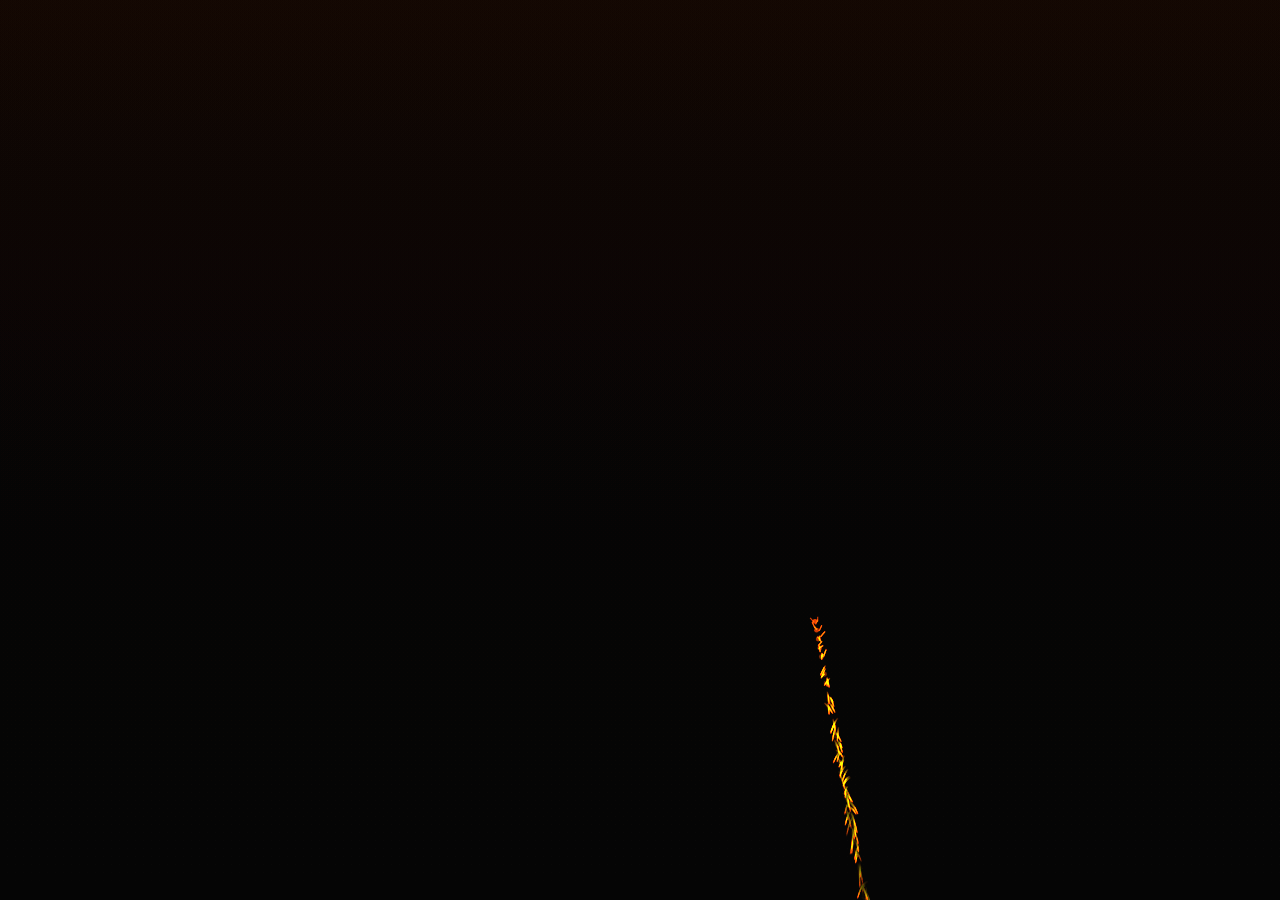
<file: effects/effect_1773393988025_openai_lane1.html>
<!DOCTYPE html>
<html lang="en">
<head>
<meta charset="UTF-8">
<title>Sunset Fireworks</title>
<style>
html,body{margin:0;padding:0;width:100%;height:100%;overflow:hidden;background:#0a0a0a;}
canvas{display:block;width:100vw;height:100vh;}
</style>
</head>
<body>
<canvas id="c"></canvas>
<script>
(() => {
  const canvas = document.getElementById('c');
  const ctx = canvas.getContext('2d', { alpha: false });
  let w=0,h=0,dpr=1;

  // Sunset fire palette
  const paletteHex = ['#1a0a00','#8b2500','#ff4500','#ff8c00','#ffd700'];
  const palette = paletteHex.map(hex => {
    const n = parseInt(hex.slice(1),16);
    const r = (n>>16)&255, g=(n>>8)&255, b=n&255;
    return {hex,r,g,b,rgb:`${r},${g},${b}`};
  });

  // Pre-rendered soft bloom textures
  const bloomCache = palette.map(c => makeSoftCircle(c, 160));
  const sparkleCache = palette.map(c => makeSoftCircle(c, 64));

  // Background gradient cache
  let bgGradient;

  // Particle containers
  const rockets=[], sparks=[], embers=[], blooms=[], rings=[], glitter=[];

  const pointer = {x:0.5,y:0.5,active:false,down:false};
  let lastTime=0, spawnTimer=0, burstTimer=0;

  function resize(){
    dpr = devicePixelRatio || 1;
    w = innerWidth; h = innerHeight;
    canvas.width = w*dpr; canvas.height = h*dpr;
    ctx.setTransform(dpr,0,0,dpr,0,0);
    bgGradient = ctx.createLinearGradient(0,0,0,h);
    bgGradient.addColorStop(0,'rgba(26,10,0,0.8)');
    bgGradient.addColorStop(0.6,'rgba(10,5,0,0.15)');
    bgGradient.addColorStop(1,'rgba(10,10,10,0)');
  }
  addEventListener('resize', resize);
  resize();

  addEventListener('pointermove', e=>{
    pointer.x = e.clientX / w;
    pointer.y = e.clientY / h;
    pointer.active = true;
  });
  addEventListener('pointerleave', ()=>pointer.active=false);
  addEventListener('pointerdown', e=>{
    pointer.down = true;
    spawnExplosion(e.clientX, e.clientY, randPick(palette));
  });
  addEventListener('pointerup', ()=>pointer.down=false);

  // Helpers
  const rand = (a=0,b=1)=>a+(b-a)*Math.random();
  const randPick = arr => arr[(Math.random()*arr.length)|0];
  const easeOutCubic = t => 1 - Math.pow(1-t,3);
  const easeInOutSine = t => -(Math.cos(Math.PI*t)-1)/2;

  function makeSoftCircle(c, size){
    const s = size;
    const cn = document.createElement('canvas');
    cn.width = cn.height = s;
    const cx = cn.getContext('2d');
    const g = cx.createRadialGradient(s/2,s/2,0,s/2,s/2,s/2);
    g.addColorStop(0, `rgba(${c.rgb},0.85)`);
    g.addColorStop(0.6, `rgba(${c.rgb},0.25)`);
    g.addColorStop(1, `rgba(${c.rgb},0)`);
    cx.fillStyle = g;
    cx.fillRect(0,0,s,s);
    return cn;
  }

  function spawnRocket(){
    const x = rand(0.15,0.85)*w;
    const y = h + 30;
    const tx = pointer.active ? (pointer.x*w*0.7 + rand(0.15,0.85)*w*0.3) : rand(0.2,0.8)*w;
    const ty = pointer.active ? (pointer.y*h*0.7 + rand(0.15,0.55)*h*0.3) : rand(0.2,0.55)*h;
    const dx = tx - x;
    const dy = ty - y;
    const dist = Math.hypot(dx,dy);
    const speed = rand(460,680);
    rockets.push({
      x,y,tx,ty,
      vx: dx/dist*speed,
      vy: dy/dist*speed,
      color: randPick(palette),
      life:0, maxLife: dist / speed
    });
  }

  function spawnExplosion(x,y,color){
    const coreCount = 160 + (Math.random()*120|0);
    const ringCount = 50 + (Math.random()*30|0);
    const glitterCount = 80 + (Math.random()*60|0);

    // Core burst
    for(let i=0;i<coreCount;i++){
      const a = (i/coreCount)*Math.PI*2 + rand(-0.15,0.15);
      const spd = rand(40,220);
      sparks.push({
        x,y,
        vx: Math.cos(a)*spd,
        vy: Math.sin(a)*spd,
        life:0, dur: rand(1.2,2.4),
        size: rand(0.8,2.2),
        color
      });
    }
    // Ring shockwave
    for(let i=0;i<ringCount;i++){
      const a = (i/ringCount)*Math.PI*2;
      const spd = rand(80,160);
      embers.push({
        x,y,
        vx: Math.cos(a)*spd,
        vy: Math.sin(a)*spd*0.8,
        life:0, dur: rand(2.2,3.4),
        size: rand(1.2,2.4),
        color
      });
    }
    // Glitter
    for(let i=0;i<glitterCount;i++){
      glitter.push({
        x: x + rand(-10,10),
        y: y + rand(-10,10),
        vx: rand(-30,30),
        vy: rand(-10,20),
        life:0, dur: rand(1.8,3.6),
        size: rand(0.4,1.2),
        color
      });
    }
    // Blooms
    for(let i=0;i<3;i++){
      blooms.push({
        x: x + rand(-20,20),
        y: y + rand(-20,20),
        r: rand(90,190),
        life:0, dur: rand(2.0,3.5),
        color
      });
    }
    // Shockwave ring
    rings.push({
      x,y,
      r: rand(12,24),
      life:0, dur: rand(1.2,1.6),
      color
    });
  }

  function update(dt, t){
    spawnTimer += dt;
    burstTimer += dt;

    if(spawnTimer > 0.7){
      spawnTimer = 0;
      if(rockets.length < 6) spawnRocket();
    }
    if(burstTimer > 1.6){
      burstTimer = 0;
      if(Math.random() < 0.5) spawnRocket();
    }

    const wind = Math.sin(t*0.4) * 8;

    // Rockets
    for(let i=rockets.length-1;i>=0;i--){
      const r = rockets[i];
      r.life += dt;
      r.vx += wind*0.02;
      r.x += r.vx*dt;
      r.y += r.vy*dt;

      // Trail
      for(let k=0;k<3;k++){
        sparks.push({
          x: r.x + rand(-3,3),
          y: r.y + rand(-3,3),
          vx: rand(-20,20),
          vy: rand(10,30),
          life:0, dur: rand(0.4,0.7),
          size: rand(0.5,1.2),
          color: r.color
        });
      }
      if(r.life >= r.maxLife || r.y <= r.ty){
        spawnExplosion(r.x,r.y,r.color);
        rockets.splice(i,1);
      }
    }

    // Sparks
    for(let i=sparks.length-1;i>=0;i--){
      const p = sparks[i];
      p.life += dt;
      p.vx *= 0.985;
      p.vy += 40*dt;
      p.x += (p.vx+wind)*dt;
      p.y += p.vy*dt;
      if(p.life >= p.dur) sparks.splice(i,1);
    }

    // Embers
    for(let i=embers.length-1;i>=0;i--){
      const e = embers[i];
      e.life += dt;
      e.vx *= 0.99;
      e.vy += 20*dt;
      e.x += (e.vx+wind*0.6)*dt;
      e.y += e.vy*dt;
      if(e.life >= e.dur) embers.splice(i,1);
    }

    // Glitter
    for(let i=glitter.length-1;i>=0;i--){
      const g = glitter[i];
      g.life += dt;
      g.vx *= 0.98;
      g.vy += 8*dt;
      g.x += (g.vx+wind*0.3)*dt;
      g.y += g.vy*dt;
      if(g.life >= g.dur) glitter.splice(i,1);
    }

    // Blooms
    for(let i=blooms.length-1;i>=0;i--){
      const b = blooms[i];
      b.life += dt;
      if(b.life >= b.dur) blooms.splice(i,1);
    }

    // Rings
    for(let i=rings.length-1;i>=0;i--){
      const r = rings[i];
      r.life += dt;
      r.r += 140*dt;
      if(r.life >= r.dur) rings.splice(i,1);
    }

    // Cap for performance
    if(sparks.length > 1600) sparks.splice(0, sparks.length-1600);
    if(embers.length > 300) embers.splice(0, embers.length-300);
    if(blooms.length > 40) blooms.splice(0, blooms.length-40);
    if(glitter.length > 400) glitter.splice(0, glitter.length-400);
    if(rings.length > 20) rings.splice(0, rings.length-20);
  }

  function draw(t){
    // Smooth fade
    ctx.fillStyle = 'rgba(10,10,10,0.12)';
    ctx.fillRect(0,0,w,h);

    // Background glow
    ctx.globalAlpha = 0.25;
    ctx.fillStyle = bgGradient;
    ctx.fillRect(0,0,w,h);
    ctx.globalAlpha = 1;

    ctx.globalCompositeOperation = 'lighter';

    // Blooms
    for(const b of blooms){
      const u = b.life / b.dur;
      const e = easeOutCubic(1-u);
      const img = bloomCache[palette.indexOf(b.color)];
      const size = b.r * (0.6 + 0.7*easeInOutSine(u));
      ctx.globalAlpha = 0.18 * e;
      ctx.drawImage(img, b.x-size, b.y-size, size*2, size*2);
    }
    ctx.globalAlpha = 1;

    // Rings
    for(const r of rings){
      const u = r.life / r.dur;
      const a = 0.3*(1-u);
      ctx.strokeStyle = `rgba(${r.color.rgb},${a})`;
      ctx.lineWidth = 1.5 + 2*(1-u);
      ctx.beginPath();
      ctx.arc(r.x, r.y, r.r, 0, Math.PI*2);
      ctx.stroke();
    }

    // Sparks
    ctx.lineWidth = 1.1;
    for(const p of sparks){
      const u = p.life / p.dur;
      const e = easeOutCubic(1-u);
      ctx.strokeStyle = `rgba(${p.color.rgb},${0.85*e})`;
      const len = 12 * e;
      ctx.beginPath();
      ctx.moveTo(p.x, p.y);
      ctx.lineTo(p.x - p.vx*0.02*len, p.y - p.vy*0.02*len);
      ctx.stroke();
    }

    // Embers
    for(const e of embers){
      const u = e.life / e.dur;
      ctx.fillStyle = `rgba(${e.color.rgb},${0.6*(1-u)})`;
      ctx.beginPath();
      ctx.arc(e.x, e.y, e.size*(1.2-u), 0, Math.PI*2);
      ctx.fill();
    }

    // Glitter
    for(const g of glitter){
      const u = g.life / g.dur;
      const img = sparkleCache[palette.indexOf(g.color)];
      const size = 12 + 18*(1-u);
      ctx.globalAlpha = 0.2*(1-u);
      ctx.drawImage(img, g.x-size/2, g.y-size/2, size, size);
    }
    ctx.globalAlpha = 1;

    // Rockets
    for(const r of rockets){
      ctx.fillStyle = `rgba(${r.color.rgb},0.9)`;
      ctx.beginPath();
      ctx.arc(r.x, r.y, 2.4, 0, Math.PI*2);
      ctx.fill();
    }

    ctx.globalCompositeOperation = 'source-over';

    // Pointer halo
    if(pointer.active){
      const px = pointer.x*w;
      const py = pointer.y*h;
      const pulse = 18 + 6*Math.sin(t*2.2);
      ctx.strokeStyle = 'rgba(255,140,0,0.12)';
      ctx.lineWidth = 1;
      ctx.beginPath();
      ctx.arc(px,py,pulse,0,Math.PI*2);
      ctx.stroke();
    }
  }

  function loop(ts){
    const now = ts*0.001;
    const dt = Math.min(now - lastTime, 0.033) || 0.016;
    lastTime = now;
    update(dt, now);
    draw(now);
    requestAnimationFrame(loop);
  }
  requestAnimationFrame(loop);
})();
</script>
</body>
</html>
</file>
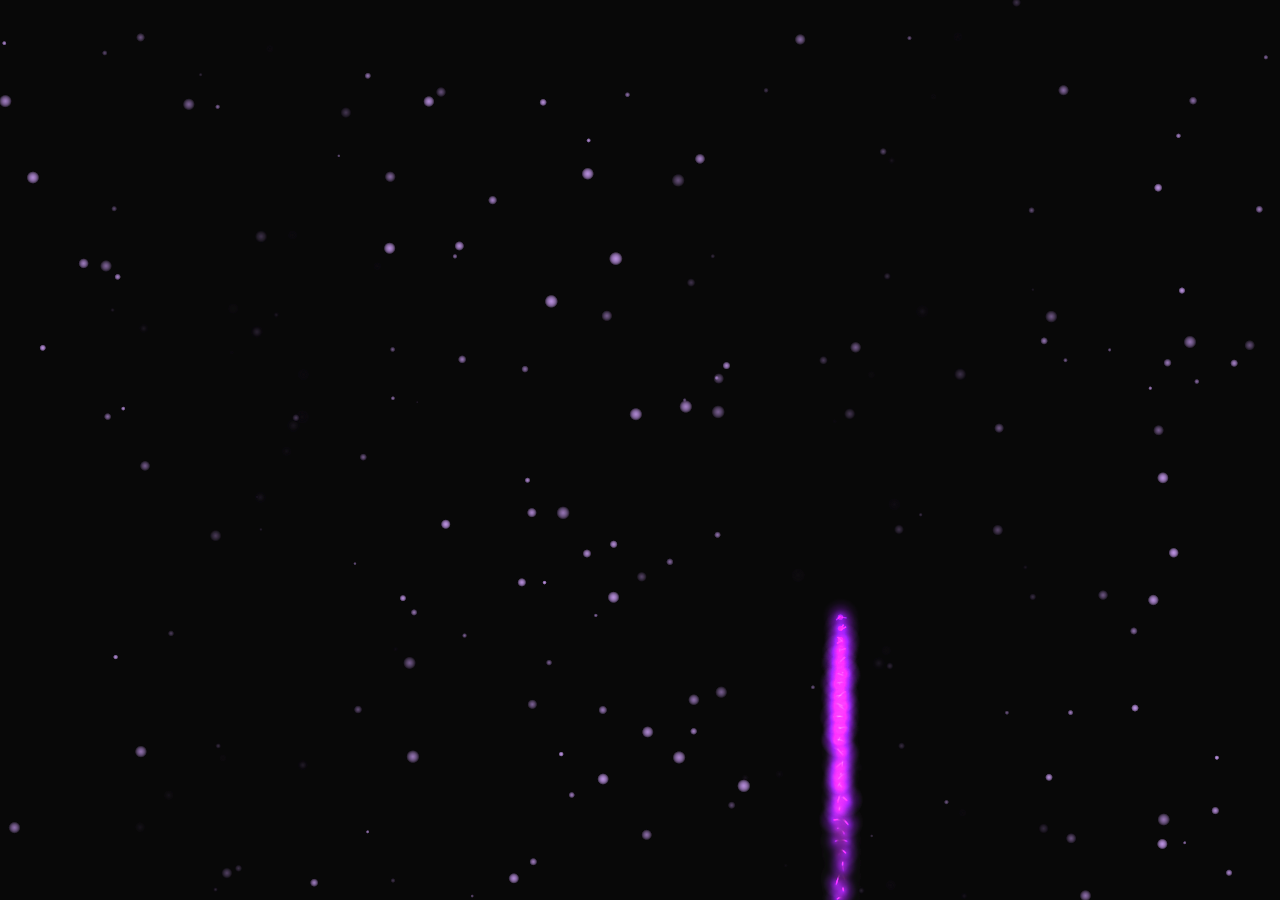
<file: effects/effect_1773393988026_openai_lane2.html>
<!DOCTYPE html>
<html lang="en">
<head>
<meta charset="UTF-8">
<title>Cosmic Geometric Fireworks</title>
<style>
html,body{
  margin:0; padding:0; width:100%; height:100%; overflow:hidden;
  background:#0a0a0a;
}
canvas{display:block; width:100vw; height:100vh;}
</style>
</head>
<body>
<canvas id="c"></canvas>
<script>
(()=> {
  const canvas = document.getElementById('c');
  const ctx = canvas.getContext('2d', { alpha: true });
  let w=0,h=0,dpr=1;

  // Palette (cosmic purple high-contrast)
  const palette = ['#0d0015','#1a0033','#6a0dad','#9b59b6','#d4a5ff'];
  const rgb = palette.map(hexToRgb);
  const glowSprites = palette.map((c,i)=>createGlowSprite(rgb[i]));
  const starSprite = createStarSprite();

  // State
  const rockets=[], particles=[], sparks=[], rings=[], stars=[];
  const pointer = {x:0.5,y:0.7,active:false,down:false};
  let last=0, spawn=0;

  // Settings
  const gravity=40;
  const maxParticles=1600;
  const maxRings=60;
  const maxSparks=400;

  function resize(){
    dpr = devicePixelRatio || 1;
    w = innerWidth; h = innerHeight;
    canvas.width = w*dpr; canvas.height = h*dpr;
    ctx.setTransform(dpr,0,0,dpr,0,0);
    initStars();
  }
  addEventListener('resize',resize);
  resize();

  // Pointer interactions
  addEventListener('pointermove',e=>{
    pointer.x = e.clientX / w;
    pointer.y = e.clientY / h;
    pointer.active = true;
  });
  addEventListener('pointerleave',()=>pointer.active=false);
  addEventListener('pointerdown',e=>{
    pointer.down=true;
    spawnExplosion(e.clientX,e.clientY,randPalette());
  });
  addEventListener('pointerup',()=>pointer.down=false);

  function initStars(){
    stars.length=0;
    const count = Math.min(200, (w*h)/5000);
    for(let i=0;i<count;i++){
      stars.push({
        x:Math.random()*w,
        y:Math.random()*h,
        a:Math.random()*0.6+0.2,
        r:Math.random()*1.3+0.4,
        tw:Math.random()*2+1
      });
    }
  }

  function spawnRocket(){
    const x = rand(0.15,0.85)*w;
    const y = h+20;
    const tx = pointer.active ? (pointer.x*w*0.8 + rand(-80,80)) : rand(0.2,0.8)*w;
    const ty = pointer.active ? (pointer.y*h*0.6 + rand(-60,60)) : rand(0.2,0.5)*h;
    const dx=tx-x, dy=ty-y;
    const dist=Math.hypot(dx,dy);
    const speed=rand(520,700);
    rockets.push({
      x,y,tx,ty,
      vx:dx/dist*speed, vy:dy/dist*speed,
      life:0, maxLife:dist/speed,
      color: randPalette(),
      spin: rand(-3,3)
    });
  }

  function spawnExplosion(x,y,color){
    // shock rings
    const ringCount = 2 + (Math.random()*2|0);
    for(let i=0;i<ringCount;i++){
      rings.push({x,y,r:0,life:0,dur:rand(0.7,1.4),color,th:rand(1.2,2.4)});
    }

    // geometric burst particles
    const count = 140 + (Math.random()*120|0);
    for(let i=0;i<count;i++){
      const ang = (i/count)*Math.PI*2 + rand(-0.2,0.2);
      const spd = rand(60,260);
      const shape = Math.random()<0.5 ? 'line' : (Math.random()<0.5?'square':'tri');
      particles.push({
        x,y, vx:Math.cos(ang)*spd, vy:Math.sin(ang)*spd,
        life:0, dur:rand(1.0,2.4),
        size:rand(1.5,3.5), color,
        rot:rand(0,Math.PI), spin:rand(-6,6),
        shape
      });
    }

    // trailing sparks
    for(let i=0;i<22;i++){
      sparks.push({
        x,y, vx:rand(-50,50), vy:rand(10,120),
        life:0, dur:rand(1.8,3.2),
        color, size:rand(0.8,2.1)
      });
    }
  }

  function update(dt){
    spawn += dt;
    const rate = pointer.down ? 0.35 : 0.7;
    if(spawn>rate){
      spawn=0;
      if(rockets.length<6) spawnRocket();
    }

    // rockets
    for(let i=rockets.length-1;i>=0;i--){
      const r=rockets[i];
      r.life+=dt;
      r.x+=r.vx*dt; r.y+=r.vy*dt;
      // trail
      for(let t=0;t<2;t++){
        particles.push({
          x:r.x+rand(-2,2), y:r.y+rand(-2,2),
          vx:rand(-25,25), vy:rand(-15,15),
          life:0, dur:rand(0.3,0.6),
          size:rand(0.8,1.6), color:r.color,
          rot:rand(0,Math.PI), spin:rand(-3,3),
          shape:'line'
        });
      }
      if(r.life>=r.maxLife || r.y<=r.ty){
        spawnExplosion(r.x,r.y,r.color);
        rockets.splice(i,1);
      }
    }

    // particles
    for(let i=particles.length-1;i>=0;i--){
      const p=particles[i];
      p.life+=dt;
      p.vx*=0.988;
      p.vy+=gravity*dt;
      p.x+=p.vx*dt; p.y+=p.vy*dt;
      p.rot+=p.spin*dt;
      if(p.life>=p.dur) particles.splice(i,1);
    }

    // rings
    for(let i=rings.length-1;i>=0;i--){
      const r=rings[i];
      r.life+=dt;
      r.r += 420*dt;
      if(r.life>=r.dur) rings.splice(i,1);
    }

    // sparks
    for(let i=sparks.length-1;i>=0;i--){
      const s=sparks[i];
      s.life+=dt;
      s.vx*=0.98;
      s.vy+=gravity*0.6*dt;
      s.x+=s.vx*dt; s.y+=s.vy*dt;
      if(s.life>=s.dur) sparks.splice(i,1);
    }

    // caps
    if(particles.length>maxParticles) particles.splice(0,particles.length-maxParticles);
    if(rings.length>maxRings) rings.splice(0,rings.length-maxRings);
    if(sparks.length>maxSparks) sparks.splice(0,sparks.length-maxSparks);
  }

  function draw(){
    // Fade background
    ctx.fillStyle='rgba(10,10,10,0.2)';
    ctx.fillRect(0,0,w,h);

    // Stars
    ctx.globalCompositeOperation='source-over';
    for(const s of stars){
      const tw = 0.5+0.5*Math.sin((performance.now()*0.001)*s.tw + s.x*0.01);
      ctx.globalAlpha = s.a*tw;
      ctx.drawImage(starSprite, s.x-s.r*4, s.y-s.r*4, s.r*8, s.r*8);
    }
    ctx.globalAlpha=1;

    // Rings
    ctx.globalCompositeOperation='lighter';
    for(const r of rings){
      const t=r.life/r.dur;
      const a=(1-t);
      const col = rgb[palette.indexOf(r.color)];
      ctx.strokeStyle=`rgba(${col[0]},${col[1]},${col[2]},${0.35*a})`;
      ctx.lineWidth=r.th*(1+2*t);
      ctx.beginPath();
      ctx.arc(r.x,r.y,r.r*(0.6+0.6*easeOutCubic(t)),0,Math.PI*2);
      ctx.stroke();
    }

    // Particles
    for(const p of particles){
      const t=p.life/p.dur;
      const e = easeOutCubic(1-t);
      const col = rgb[palette.indexOf(p.color)];
      ctx.globalAlpha = 0.9*e;
      ctx.strokeStyle=`rgba(${col[0]},${col[1]},${col[2]},${0.9*e})`;
      ctx.fillStyle=`rgba(${col[0]},${col[1]},${col[2]},${0.7*e})`;
      if(p.shape==='line'){
        ctx.lineWidth=1.2;
        const len = 10*e;
        ctx.beginPath();
        ctx.moveTo(p.x,p.y);
        ctx.lineTo(p.x - p.vx*0.03*len, p.y - p.vy*0.03*len);
        ctx.stroke();
      }else if(p.shape==='square'){
        ctx.save();
        ctx.translate(p.x,p.y);
        ctx.rotate(p.rot);
        const s = p.size*2.2*(0.7+0.6*e);
        ctx.fillRect(-s/2,-s/2,s,s);
        ctx.restore();
      }else{
        ctx.save();
        ctx.translate(p.x,p.y);
        ctx.rotate(p.rot);
        const s=p.size*2.8*(0.7+0.6*e);
        ctx.beginPath();
        ctx.moveTo(0,-s/2);
        ctx.lineTo(-s/2,s/2);
        ctx.lineTo(s/2,s/2);
        ctx.closePath();
        ctx.fill();
        ctx.restore();
      }

      // glow sprite
      if(e>0.2){
        const g = glowSprites[palette.indexOf(p.color)];
        const size = 18*e;
        ctx.globalAlpha = 0.3*e;
        ctx.drawImage(g, p.x-size, p.y-size, size*2, size*2);
      }
    }

    // Sparks
    for(const s of sparks){
      const t=s.life/s.dur;
      const e = 1-t;
      const col = rgb[palette.indexOf(s.color)];
      ctx.globalAlpha = 0.6*e;
      ctx.fillStyle=`rgba(${col[0]},${col[1]},${col[2]},${0.6*e})`;
      ctx.beginPath();
      ctx.arc(s.x,s.y,s.size*(0.8+0.7*e),0,Math.PI*2);
      ctx.fill();
    }

    // Rockets glow
    for(const r of rockets){
      const col = rgb[palette.indexOf(r.color)];
      ctx.globalAlpha=0.9;
      ctx.fillStyle=`rgba(${col[0]},${col[1]},${col[2]},0.8)`;
      ctx.beginPath();
      ctx.arc(r.x,r.y,2.6,0,Math.PI*2);
      ctx.fill();
      const g = glowSprites[palette.indexOf(r.color)];
      ctx.globalAlpha=0.5;
      ctx.drawImage(g, r.x-14, r.y-14, 28, 28);
    }

    // Pointer pulse
    if(pointer.active){
      const px=pointer.x*w, py=pointer.y*h;
      const t=performance.now()*0.002;
      ctx.globalAlpha=0.3;
      ctx.strokeStyle='rgba(212,165,255,0.35)';
      ctx.lineWidth=1.5;
      ctx.beginPath();
      ctx.arc(px,py,26+8*Math.sin(t),0,Math.PI*2);
      ctx.stroke();
    }

    ctx.globalCompositeOperation='source-over';
    ctx.globalAlpha=1;
  }

  function loop(ts){
    const now=ts*0.001;
    const dt=Math.min(now-last,0.033)||0.016;
    last=now;
    update(dt);
    draw();
    requestAnimationFrame(loop);
  }
  requestAnimationFrame(loop);

  // Helpers
  function rand(min=0,max=1){return min+(max-min)*Math.random();}
  function easeOutCubic(t){return 1-Math.pow(1-t,3);}
  function randPalette(){return palette[(Math.random()*palette.length)|0];}
  function hexToRgb(hex){
    const v=parseInt(hex.slice(1),16);
    return [(v>>16)&255,(v>>8)&255,v&255];
  }
  function createGlowSprite([r,g,b]){
    const c=document.createElement('canvas');
    const s=64; c.width=c.height=s;
    const x=c.getContext('2d');
    const grd=x.createRadialGradient(s/2,s/2,0,s/2,s/2,s/2);
    grd.addColorStop(0,`rgba(${r},${g},${b},0.9)`);
    grd.addColorStop(0.5,`rgba(${r},${g},${b},0.3)`);
    grd.addColorStop(1,`rgba(${r},${g},${b},0)`);
    x.fillStyle=grd; x.fillRect(0,0,s,s);
    return c;
  }
  function createStarSprite(){
    const c=document.createElement('canvas');
    const s=32; c.width=c.height=s;
    const x=c.getContext('2d');
    const g=x.createRadialGradient(s/2,s/2,0,s/2,s/2,s/2);
    g.addColorStop(0,'rgba(212,165,255,0.9)');
    g.addColorStop(1,'rgba(212,165,255,0)');
    x.fillStyle=g; x.fillRect(0,0,s,s);
    return c;
  }
})();
</script>
</body>
</html>
</file>
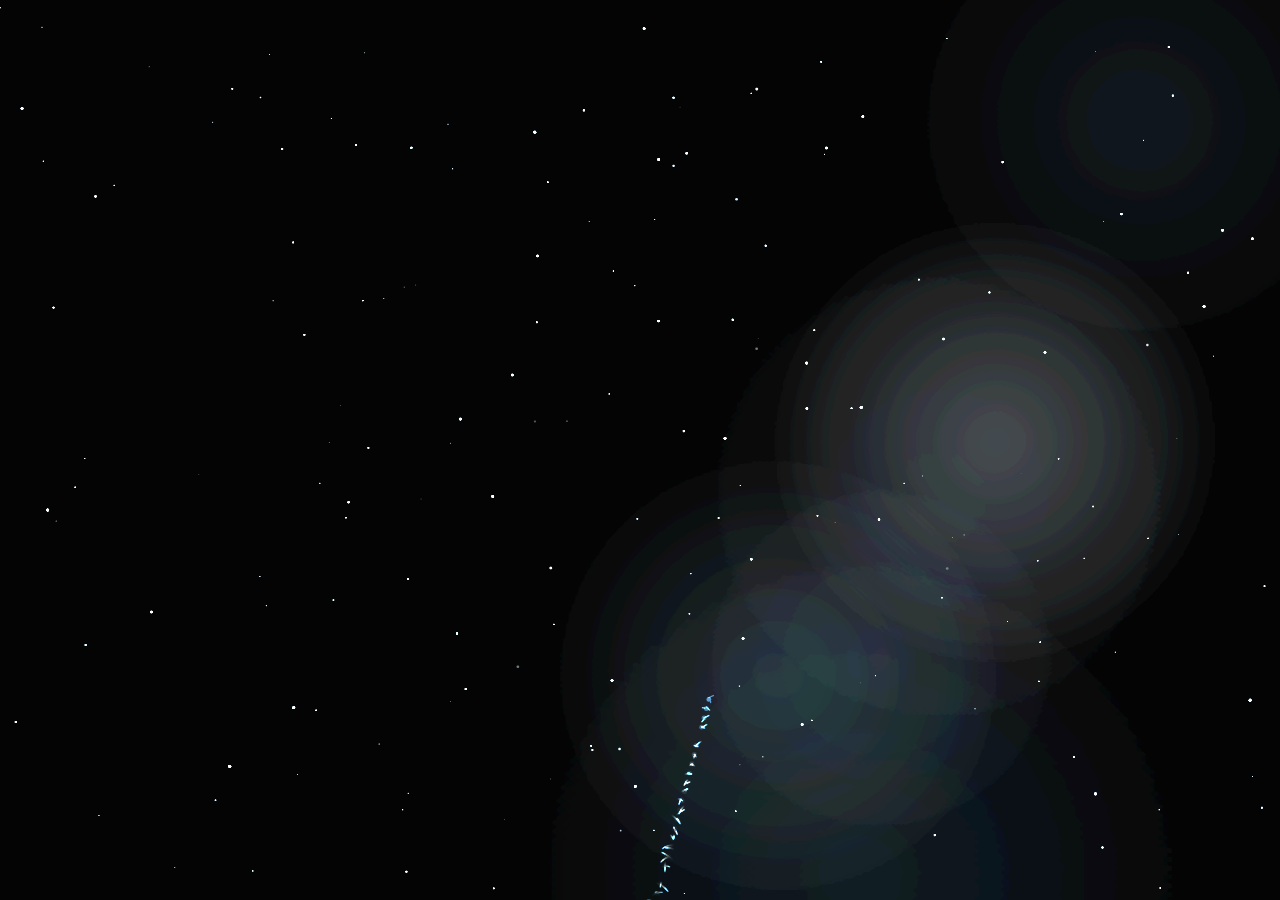
<file: effects/effect_1773393988027_openai_lane3.html>
<!DOCTYPE html>
<html lang="en">
<head>
<meta charset="UTF-8">
<title>Ice Fireworks</title>
<style>
html,body{margin:0;padding:0;width:100%;height:100%;overflow:hidden;background:#0a0a0a;}
canvas{display:block;width:100vw;height:100vh;}
</style>
</head>
<body>
<canvas id="c"></canvas>
<script>
(() => {
  const canvas = document.getElementById('c');
  const ctx = canvas.getContext('2d');
  let w, h, dpr;

  // Ice palette
  const palette = ['#0a1a2a','#1a3a5a','#4a8ab5','#7bbce0','#c8e6f5'];
  const colors = palette.map(hex => ({hex, rgb: hexToRgb(hex)}));

  // Cached watercolor blooms
  const bloomCache = colors.map(c => createSoftCircle(c.rgb));
  const glowCache = colors.map(c => createGlowCircle(c.rgb));

  // Scene elements
  const rockets = [];
  const particles = [];
  const blooms = [];
  const embers = [];
  const stars = [];
  const mist = [];

  // Pointer state
  const pointer = {x:0.5, y:0.5, active:false, down:false};

  // Timing
  let lastTime = 0;
  let spawnTimer = 0;
  let autoBurstTimer = 0;

  // Easing
  const easeOutCubic = t => 1 - Math.pow(1 - t, 3);
  const easeInOutSine = t => -(Math.cos(Math.PI * t) - 1) / 2;

  function resize(){
    dpr = devicePixelRatio || 1;
    w = innerWidth; h = innerHeight;
    canvas.width = w * dpr; canvas.height = h * dpr;
    ctx.setTransform(dpr,0,0,dpr,0,0);

    stars.length = 0;
    for(let i=0;i<180;i++){
      stars.push({
        x: Math.random()*w,
        y: Math.random()*h,
        r: Math.random()*1.2 + 0.2,
        a: Math.random()*0.5 + 0.2,
        p: Math.random()*Math.PI*2,
        s: Math.random()*0.3 + 0.1
      });
    }
    mist.length = 0;
    for(let i=0;i<6;i++){
      mist.push({
        x: Math.random()*w,
        y: Math.random()*h,
        r: Math.random()*220 + 160,
        dx: (Math.random()*0.2+0.05) * (Math.random()<0.5?-1:1),
        dy: (Math.random()*0.05+0.02) * (Math.random()<0.5?-1:1),
        a: Math.random()*0.06 + 0.03,
        c: colors[(Math.random()*colors.length)|0]
      });
    }
  }
  addEventListener('resize', resize);
  resize();

  addEventListener('pointermove', e=>{
    pointer.x = e.clientX / w;
    pointer.y = e.clientY / h;
    pointer.active = true;
  });
  addEventListener('pointerleave', ()=>pointer.active=false);
  addEventListener('pointerdown', e=>{
    pointer.down = true;
    for(let i=0;i<2;i++){
      spawnExplosion(e.clientX + rand(-40,40), e.clientY + rand(-20,20), colors[(Math.random()*colors.length)|0]);
    }
  });
  addEventListener('pointerup', ()=>pointer.down=false);

  function rand(min=0,max=1){return min + (max-min)*Math.random();}

  function spawnRocket(){
    const x = rand(0.15,0.85)*w;
    const y = h + 30;
    const tx = pointer.active ? (pointer.x*w*0.7 + rand(0.1,0.9)*w*0.3) : rand(0.2,0.8)*w;
    const ty = pointer.active ? (pointer.y*h*0.7 + rand(0.15,0.5)*h*0.3) : rand(0.2,0.5)*h;
    const dx = tx - x, dy = ty - y;
    const dist = Math.hypot(dx,dy);
    const speed = rand(420,620);
    rockets.push({
      x,y,
      vx: dx/dist*speed,
      vy: dy/dist*speed,
      tx, ty,
      color: colors[(Math.random()*colors.length)|0],
      life: 0,
      maxLife: dist / speed
    });
  }

  function spawnExplosion(x,y,color){
    const type = Math.random();
    const count = 140 + (Math.random()*80|0);
    for(let i=0;i<count;i++){
      const a = (i/count)*Math.PI*2 + rand(-0.2,0.2);
      let spd = rand(40,200);
      let vx = Math.cos(a)*spd;
      let vy = Math.sin(a)*spd;

      // Ring burst
      if(type < 0.33){
        spd = rand(120,220);
        vx = Math.cos(a)*spd;
        vy = Math.sin(a)*spd * 0.6;
      }
      // Willow burst
      if(type > 0.66){
        spd = rand(60,160);
        vx = Math.cos(a)*spd * 0.6;
        vy = Math.sin(a)*spd + rand(80,140);
      }

      particles.push({
        x,y,vx,vy,
        life: 0,
        dur: rand(1.5,2.8),
        size: rand(0.8,2.2),
        color
      });
    }

    // Embers
    for(let i=0;i<12;i++){
      embers.push({
        x,y,
        vx: rand(-40,40),
        vy: rand(10,80),
        life: 0,
        dur: rand(2.5,4.5),
        color
      });
    }

    // Watercolor blooms
    for(let i=0;i<5;i++){
      blooms.push({
        x: x + rand(-25,25),
        y: y + rand(-25,25),
        r: rand(90,180),
        life: 0,
        dur: rand(2.2,3.6),
        color
      });
    }
  }

  function update(dt){
    // Auto rockets
    spawnTimer += dt;
    if(spawnTimer > 0.75){
      spawnTimer = 0;
      if(rockets.length < 6) spawnRocket();
    }

    // Auto bursts when pointer held
    if(pointer.down){
      autoBurstTimer += dt;
      if(autoBurstTimer > 0.15){
        autoBurstTimer = 0;
        spawnExplosion(pointer.x*w + rand(-30,30), pointer.y*h + rand(-30,30), colors[(Math.random()*colors.length)|0]);
      }
    } else {
      autoBurstTimer = 0;
    }

    // Update rockets
    for(let i=rockets.length-1;i>=0;i--){
      const r = rockets[i];
      r.life += dt;
      r.x += r.vx*dt;
      r.y += r.vy*dt;

      // trail particles
      for(let t=0;t<2;t++){
        particles.push({
          x: r.x + rand(-2,2),
          y: r.y + rand(-2,2),
          vx: rand(-30,30),
          vy: rand(-20,20),
          life: 0,
          dur: rand(0.4,0.7),
          size: rand(0.6,1.2),
          color: r.color
        });
      }

      if(r.life >= r.maxLife || r.y <= r.ty){
        spawnExplosion(r.x,r.y,r.color);
        rockets.splice(i,1);
      }
    }

    // Update particles
    for(let i=particles.length-1;i>=0;i--){
      const p = particles[i];
      p.life += dt;
      p.vx *= 0.985;
      p.vy += 30*dt;
      p.x += p.vx*dt;
      p.y += p.vy*dt;
      if(p.life >= p.dur) particles.splice(i,1);
    }

    // Update blooms
    for(let i=blooms.length-1;i>=0;i--){
      const b = blooms[i];
      b.life += dt;
      if(b.life >= b.dur) blooms.splice(i,1);
    }

    // Update embers
    for(let i=embers.length-1;i>=0;i--){
      const e = embers[i];
      e.life += dt;
      e.vx *= 0.99;
      e.vy += 18*dt;
      e.x += e.vx*dt;
      e.y += e.vy*dt;
      if(e.life >= e.dur) embers.splice(i,1);
    }

    // Animate mist
    for(const m of mist){
      m.x += m.dx;
      m.y += m.dy;
      if(m.x < -m.r) m.x = w + m.r;
      if(m.x > w + m.r) m.x = -m.r;
      if(m.y < -m.r) m.y = h + m.r;
      if(m.y > h + m.r) m.y = -m.r;
    }

    // Cap sizes
    if(particles.length > 1400) particles.splice(0, particles.length-1400);
    if(blooms.length > 50) blooms.splice(0, blooms.length-50);
    if(embers.length > 220) embers.splice(0, embers.length-220);
  }

  function draw(){
    // Smooth fade
    ctx.fillStyle = 'rgba(10,10,10,0.16)';
    ctx.fillRect(0,0,w,h);

    // Stars
    ctx.save();
    ctx.globalCompositeOperation = 'lighter';
    ctx.fillStyle = '#c8e6f5';
    for(const s of stars){
      s.p += s.s*0.01;
      const a = s.a + Math.sin(s.p)*0.2;
      ctx.globalAlpha = a;
      ctx.beginPath();
      ctx.arc(s.x, s.y, s.r, 0, Math.PI*2);
      ctx.fill();
    }
    ctx.restore();

    // Mist
    ctx.save();
    ctx.globalCompositeOperation = 'screen';
    for(const m of mist){
      const img = bloomCache[colors.indexOf(m.c)];
      ctx.globalAlpha = m.a;
      ctx.drawImage(img, m.x - m.r, m.y - m.r, m.r*2, m.r*2);
    }
    ctx.restore();

    // Blooms
    ctx.save();
    ctx.globalCompositeOperation = 'lighter';
    for(const b of blooms){
      const t = b.life / b.dur;
      const e = easeOutCubic(1 - t);
      const img = bloomCache[colors.indexOf(b.color)];
      const size = b.r * (0.7 + 0.6*easeInOutSine(t));
      ctx.globalAlpha = 0.22 * e;
      ctx.drawImage(img, b.x - size, b.y - size, size*2, size*2);
    }
    ctx.restore();

    // Particles
    ctx.save();
    ctx.globalCompositeOperation = 'lighter';
    ctx.lineWidth = 1.2;
    for(const p of particles){
      const t = p.life / p.dur;
      const e = easeOutCubic(1 - t);
      const [r,g,b] = p.color.rgb;
      ctx.strokeStyle = `rgba(${r},${g},${b},${0.85*e})`;
      const len = 10 * e;
      ctx.beginPath();
      ctx.moveTo(p.x, p.y);
      ctx.lineTo(p.x - p.vx*0.02*len, p.y - p.vy*0.02*len);
      ctx.stroke();
    }
    ctx.restore();

    // Embers + glow
    ctx.save();
    ctx.globalCompositeOperation = 'lighter';
    for(const e of embers){
      const t = e.life / e.dur;
      const a = 0.6 * (1 - t);
      const [r,g,b] = e.color.rgb;
      ctx.fillStyle = `rgba(${r},${g},${b},${a})`;
      ctx.beginPath();
      ctx.arc(e.x, e.y, 1.2 + 2.6*(1-t), 0, Math.PI*2);
      ctx.fill();
    }
    ctx.restore();

    // Rockets
    ctx.save();
    ctx.globalCompositeOperation = 'lighter';
    for(const r of rockets){
      const [rr,gg,bb] = r.color.rgb;
      ctx.fillStyle = `rgba(${rr},${gg},${bb},0.9)`;
      ctx.beginPath();
      ctx.arc(r.x, r.y, 2.4, 0, Math.PI*2);
      ctx.fill();
    }
    ctx.restore();

    // Pointer ripple
    if(pointer.active){
      const px = pointer.x*w, py = pointer.y*h;
      const t = performance.now()*0.002;
      ctx.strokeStyle = 'rgba(123,188,224,0.2)';
      ctx.lineWidth = 1;
      ctx.beginPath();
      ctx.arc(px,py,32+10*Math.sin(t),0,Math.PI*2);
      ctx.stroke();
    }
  }

  function loop(t){
    const now = t*0.001;
    const dt = Math.min(now - lastTime, 0.033) || 0.016;
    lastTime = now;
    update(dt);
    draw();
    requestAnimationFrame(loop);
  }
  requestAnimationFrame(loop);

  // Helpers
  function hexToRgb(hex){
    const bigint = parseInt(hex.slice(1), 16);
    return [(bigint>>16)&255, (bigint>>8)&255, bigint&255];
  }
  function createSoftCircle(rgb){
    const c = document.createElement('canvas');
    const s = 140;
    c.width = c.height = s;
    const cx = c.getContext('2d');
    const g = cx.createRadialGradient(s/2,s/2,0,s/2,s/2,s/2);
    g.addColorStop(0, `rgba(${rgb[0]},${rgb[1]},${rgb[2]},0.7)`);
    g.addColorStop(1, `rgba(${rgb[0]},${rgb[1]},${rgb[2]},0)`);
    cx.fillStyle = g;
    cx.fillRect(0,0,s,s);
    return c;
  }
  function createGlowCircle(rgb){
    const c = document.createElement('canvas');
    const s = 96;
    c.width = c.height = s;
    const cx = c.getContext('2d');
    const g = cx.createRadialGradient(s/2,s/2,0,s/2,s/2,s/2);
    g.addColorStop(0, `rgba(${rgb[0]},${rgb[1]},${rgb[2]},0.9)`);
    g.addColorStop(1, `rgba(${rgb[0]},${rgb[1]},${rgb[2]},0)`);
    cx.fillStyle = g;
    cx.fillRect(0,0,s,s);
    return c;
  }
})();
</script>
</body>
</html>
</file>
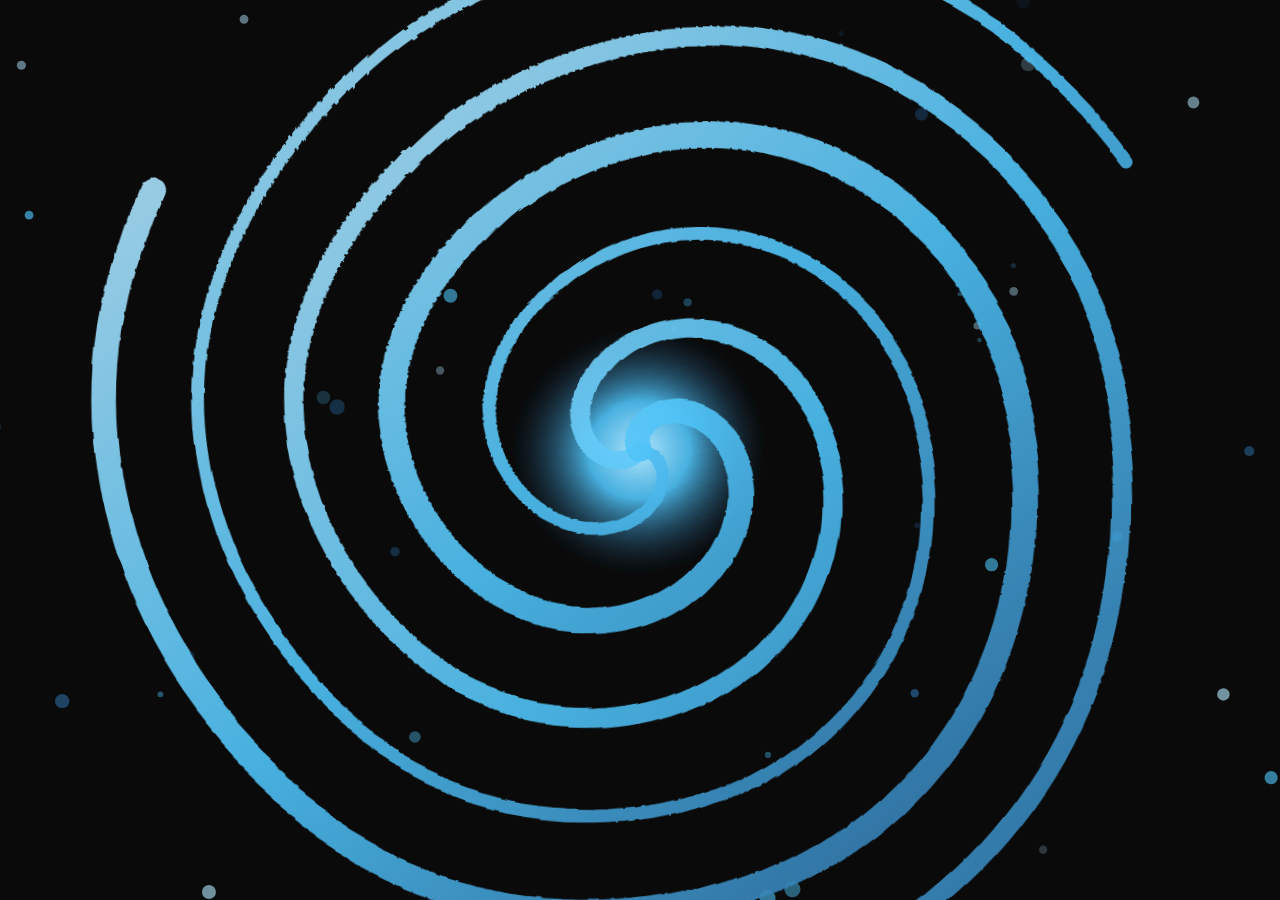
<file: effects/effect_9_openai.html>
<!DOCTYPE html>
<html lang="en">
<head>
<meta charset="UTF-8" />
<meta name="viewport" content="width=device-width, height=device-height, initial-scale=1.0" />
<title>Galaxy Formation</title>
<style>
  html, body {
    margin: 0;
    width: 100%;
    height: 100%;
    overflow: hidden;
    background: #0a0a0a;
  }
  svg {
    width: 100vw;
    height: 100vh;
    display: block;
  }
  .arm {
    fill: none;
    stroke-linecap: round;
    stroke-linejoin: round;
    opacity: 0.9;
  }
</style>
</head>
<body>
<svg id="svg" viewBox="-60 -60 120 120" preserveAspectRatio="xMidYMid slice">
  <defs>
    <radialGradient id="coreGradient" cx="50%" cy="50%" r="50%">
      <stop offset="0%" stop-color="#b3e5fc" stop-opacity="1"/>
      <stop offset="40%" stop-color="#4fc3f7" stop-opacity="0.9"/>
      <stop offset="100%" stop-color="#1a3a5c" stop-opacity="0"/>
    </radialGradient>
    <linearGradient id="armGradient" x1="0%" y1="0%" x2="100%" y2="100%">
      <stop offset="0%" stop-color="#b3e5fc"/>
      <stop offset="50%" stop-color="#4fc3f7"/>
      <stop offset="100%" stop-color="#2d6a9f"/>
    </linearGradient>
    <filter id="galaxyFilter" x="-50%" y="-50%" width="200%" height="200%">
      <feTurbulence id="turbulence" type="fractalNoise" baseFrequency="0.012" numOctaves="2" seed="2" result="noise"/>
      <feDisplacementMap id="displace" in="SourceGraphic" in2="noise" scale="6" xChannelSelector="R" yChannelSelector="G"/>
    </filter>
  </defs>

  <rect x="-100" y="-100" width="200" height="200" fill="#0a0a0a"/>

  <g id="stars"></g>

  <g id="galaxy" filter="url(#galaxyFilter)">
    <circle r="12" fill="url(#coreGradient)" />
    <g id="arms"></g>
  </g>
</svg>

<script>
(() => {
  const svg = document.getElementById('svg');
  const armsGroup = document.getElementById('arms');
  const starsGroup = document.getElementById('stars');
  const turb = document.getElementById('turbulence');
  const disp = document.getElementById('displace');
  const galaxy = document.getElementById('galaxy');
  
  const colors = ['#b3e5fc', '#4fc3f7', '#2d6a9f', '#1a3a5c'];
  const armCount = 3;
  const points = 320;

  for (let a = 0; a < armCount; a++) {
    const path = document.createElementNS('http://www.w3.org/2000/svg', 'path');
    let d = '';
    for (let i = 0; i < points; i++) {
      const t = i / (points - 1);
      const angle = t * 12 + (a * (Math.PI * 2 / armCount));
      const radius = t * 52;
      const x = Math.cos(angle) * radius;
      const y = Math.sin(angle) * radius;
      d += (i === 0 ? 'M' : 'L') + x.toFixed(2) + ' ' + y.toFixed(2) + ' ';
    }
    path.setAttribute('d', d);
    path.setAttribute('stroke', 'url(#armGradient)');
    path.setAttribute('stroke-width', (1.2 + a * 0.6).toString());
    path.setAttribute('class', 'arm');
    armsGroup.appendChild(path);
  }

  for (let i = 0; i < 160; i++) {
    const star = document.createElementNS('http://www.w3.org/2000/svg', 'circle');
    const x = (Math.random() - 0.5) * 200;
    const y = (Math.random() - 0.5) * 200;
    const r = Math.random() * 0.6 + 0.2;
    star.setAttribute('cx', x);
    star.setAttribute('cy', y);
    star.setAttribute('r', r);
    star.setAttribute('fill', colors[Math.floor(Math.random() * colors.length)]);
    star.setAttribute('opacity', Math.random() * 0.5 + 0.2);
    starsGroup.appendChild(star);
  }

  let t = 0;
  const mouse = { x: 0, y: 0, tx: 0, ty: 0 };
  const ease = (a, b, t) => a + (b - a) * (1 - Math.cos(t * Math.PI)) / 2;

  window.addEventListener('pointermove', (e) => {
    const rect = svg.getBoundingClientRect();
    mouse.tx = (e.clientX / rect.width - 0.5) * 2;
    mouse.ty = (e.clientY / rect.height - 0.5) * 2;
  });

  function animate() {
    t += 0.0035;
    mouse.x = ease(mouse.x, mouse.tx, 0.05);
    mouse.y = ease(mouse.y, mouse.ty, 0.05);

    const rot = t * 30 + mouse.x * 10;
    const scale = 1 + Math.sin(t * 2) * 0.01;
    galaxy.setAttribute('transform', `translate(${mouse.x * 4}, ${mouse.y * 4}) rotate(${rot}) scale(${scale})`);

    const bf = 0.012 + Math.sin(t * 1.5) * 0.002;
    turb.setAttribute('baseFrequency', bf.toFixed(4));
    turb.setAttribute('seed', Math.floor((t * 10) % 100));
    disp.setAttribute('scale', (6 + Math.sin(t * 3) * 1.5).toFixed(2));

    requestAnimationFrame(animate);
  }

  animate();
})();
</script>
</body>
</html>
</file>
<file: assets/style.css>
/* ================================================
   AWT Visual Effects — Design System
   ================================================ */

/* === CSS Variables === */
:root {
  /* Color Palette */
  --bg-primary: #08090d;
  --bg-secondary: #0f1117;
  --bg-surface: #161821;
  --bg-surface-hover: #1c1e2a;
  --bg-elevated: #1f2233;

  --text-primary: #e8eaf0;
  --text-secondary: #8b8fa3;
  --text-muted: #555770;

  --accent-primary: #6e56cf;
  --accent-primary-hover: #7c67d6;
  --accent-secondary: #0ea5e9;
  --accent-success: #22c55e;
  --accent-warning: #f59e0b;
  --accent-error: #ef4444;

  --border-subtle: rgba(255, 255, 255, 0.06);
  --border-default: rgba(255, 255, 255, 0.1);

  --glow-accent: 0 0 20px rgba(110, 86, 207, 0.3);
  --glow-success: 0 0 15px rgba(34, 197, 94, 0.3);

  /* Typography */
  --font-sans: 'Inter', -apple-system, sans-serif;
  --font-mono: 'JetBrains Mono', 'Fira Code', monospace;

  /* Spacing */
  --space-xs: 4px;
  --space-sm: 8px;
  --space-md: 16px;
  --space-lg: 24px;
  --space-xl: 32px;
  --space-2xl: 48px;

  /* Radius */
  --radius-sm: 6px;
  --radius-md: 10px;
  --radius-lg: 16px;
  --radius-xl: 24px;

  /* Transitions */
  --ease-out: cubic-bezier(0.16, 1, 0.3, 1);
  --ease-spring: cubic-bezier(0.34, 1.56, 0.64, 1);
  --duration-fast: 150ms;
  --duration-normal: 250ms;
  --duration-slow: 400ms;
}

/* === Reset & Base === */
*,
*::before,
*::after {
  margin: 0;
  padding: 0;
  box-sizing: border-box;
}

html {
  font-size: 16px;
  -webkit-font-smoothing: antialiased;
  -moz-osx-font-smoothing: grayscale;
}

body {
  font-family: var(--font-sans);
  background: var(--bg-primary);
  color: var(--text-primary);
  min-height: 100vh;
  line-height: 1.6;
  overflow-x: hidden;
}

/* Subtle animated background */
body::before {
  content: '';
  position: fixed;
  top: 0;
  left: 0;
  right: 0;
  bottom: 0;
  background:
    radial-gradient(ellipse 80% 50% at 50% -20%, rgba(110, 86, 207, 0.12), transparent),
    radial-gradient(ellipse 60% 40% at 80% 100%, rgba(14, 165, 233, 0.08), transparent);
  pointer-events: none;
  z-index: 0;
}

/* === Header === */
#app-header {
  position: sticky;
  top: 0;
  z-index: 100;
  display: flex;
  align-items: center;
  justify-content: space-between;
  padding: var(--space-md) var(--space-xl);
  background: rgba(8, 9, 13, 0.85);
  backdrop-filter: blur(20px) saturate(180%);
  -webkit-backdrop-filter: blur(20px) saturate(180%);
  border-bottom: 1px solid var(--border-subtle);
}

.header-left {
  display: flex;
  align-items: center;
  gap: var(--space-lg);
}

.logo {
  display: flex;
  align-items: center;
  gap: var(--space-sm);
}

.logo-icon {
  font-size: 1.5rem;
  color: var(--accent-primary);
  animation: pulse-glow 3s ease-in-out infinite;
}

@keyframes pulse-glow {
  0%, 100% { opacity: 1; text-shadow: 0 0 10px rgba(110, 86, 207, 0.5); }
  50% { opacity: 0.7; text-shadow: 0 0 20px rgba(110, 86, 207, 0.8); }
}

.logo h1 {
  font-size: 1.2rem;
  font-weight: 700;
  letter-spacing: -0.02em;
}

.logo .accent {
  background: linear-gradient(135deg, var(--accent-primary), var(--accent-secondary));
  -webkit-background-clip: text;
  -webkit-text-fill-color: transparent;
  background-clip: text;
}

.tagline {
  font-size: 0.75rem;
  color: var(--text-muted);
  font-weight: 400;
  letter-spacing: 0.05em;
  text-transform: uppercase;
}

.stats-bar {
  display: flex;
  gap: var(--space-lg);
}

.stat {
  display: flex;
  flex-direction: column;
  align-items: center;
  gap: 2px;
}

.stat-value {
  font-size: 1.3rem;
  font-weight: 700;
  font-family: var(--font-mono);
  color: var(--text-primary);
  line-height: 1;
}

.stat-label {
  font-size: 0.65rem;
  color: var(--text-muted);
  text-transform: uppercase;
  letter-spacing: 0.08em;
}

/* === Control Panel === */
#control-panel {
  position: relative;
  z-index: 10;
  padding: var(--space-md) var(--space-xl);
  background: var(--bg-secondary);
  border-bottom: 1px solid var(--border-subtle);
  display: flex;
  flex-direction: column;
  gap: var(--space-md);
}

.controls-row {
  display: flex;
  align-items: center;
  gap: var(--space-md);
  flex-wrap: wrap;
}

.providers-row {
  display: flex;
  gap: var(--space-sm);
  flex-wrap: wrap;
}

.provider-badge {
  display: inline-flex;
  align-items: center;
  gap: var(--space-xs);
  padding: var(--space-xs) var(--space-sm);
  border-radius: var(--radius-sm);
  font-size: 0.75rem;
  font-weight: 500;
  background: rgba(255, 255, 255, 0.04);
  border: 1px solid var(--border-subtle);
  transition: all var(--duration-fast) var(--ease-out);
}

.provider-badge .dot {
  width: 6px;
  height: 6px;
  border-radius: 50%;
}

.provider-badge:hover {
  background: rgba(255, 255, 255, 0.08);
}

/* Buttons */
.btn {
  display: inline-flex;
  align-items: center;
  gap: var(--space-sm);
  padding: var(--space-sm) var(--space-md);
  border: none;
  border-radius: var(--radius-md);
  font-family: var(--font-sans);
  font-size: 0.85rem;
  font-weight: 600;
  cursor: pointer;
  transition: all var(--duration-fast) var(--ease-out);
  letter-spacing: -0.01em;
}

.btn:disabled {
  opacity: 0.4;
  cursor: not-allowed;
}

.btn-primary {
  background: linear-gradient(135deg, var(--accent-primary), #8b5cf6);
  color: white;
  box-shadow: var(--glow-accent);
}

.btn-primary:hover:not(:disabled) {
  transform: translateY(-1px);
  box-shadow: 0 4px 20px rgba(110, 86, 207, 0.4);
}

.btn-secondary {
  background: var(--bg-surface);
  color: var(--text-secondary);
  border: 1px solid var(--border-default);
}

.btn-secondary:hover:not(:disabled) {
  background: var(--bg-surface-hover);
  color: var(--text-primary);
}

.btn-accent {
  background: linear-gradient(135deg, var(--accent-secondary), #38bdf8);
  color: white;
}

.btn-accent:hover:not(:disabled) {
  transform: translateY(-1px);
  box-shadow: 0 4px 20px rgba(14, 165, 233, 0.4);
}

.btn-icon-only {
  background: rgba(255, 255, 255, 0.06);
  color: var(--text-secondary);
  border: 1px solid var(--border-subtle);
  width: 36px;
  height: 36px;
  padding: 0;
  display: inline-flex;
  align-items: center;
  justify-content: center;
  border-radius: var(--radius-sm);
  cursor: pointer;
  font-family: var(--font-mono);
  font-size: 0.85rem;
  transition: all var(--duration-fast) var(--ease-out);
}

.btn-icon-only:hover {
  background: rgba(255, 255, 255, 0.12);
  color: var(--text-primary);
}

.btn-small {
  font-size: 0.75rem;
  padding: var(--space-xs) var(--space-sm);
  background: var(--accent-primary);
  color: white;
  border: none;
  border-radius: var(--radius-sm);
  cursor: pointer;
  font-family: var(--font-sans);
  font-weight: 600;
  transition: all var(--duration-fast) var(--ease-out);
}

.btn-small:hover {
  background: var(--accent-primary-hover);
}

.btn-icon {
  font-size: 0.75rem;
}

.interval-control {
  display: flex;
  align-items: center;
  gap: var(--space-sm);
  margin-left: auto;
  font-size: 0.85rem;
  color: var(--text-secondary);
}

.interval-control label {
  font-weight: 500;
}

.interval-control input {
  width: 70px;
  padding: var(--space-xs) var(--space-sm);
  border: 1px solid var(--border-default);
  border-radius: var(--radius-sm);
  background: var(--bg-surface);
  color: var(--text-primary);
  font-family: var(--font-mono);
  font-size: 0.85rem;
  text-align: center;
  transition: border-color var(--duration-fast);
}

.interval-control input:focus {
  outline: none;
  border-color: var(--accent-primary);
}

/* Status Indicator */
.status-indicator {
  display: flex;
  align-items: center;
  gap: var(--space-sm);
  font-size: 0.8rem;
  color: var(--text-muted);
}

.status-dot {
  width: 8px;
  height: 8px;
  border-radius: 50%;
  background: var(--text-muted);
  transition: background var(--duration-normal);
}

.status-indicator.active .status-dot {
  background: var(--accent-success);
  box-shadow: var(--glow-success);
  animation: status-pulse 1.5s ease-in-out infinite;
}

.status-indicator.generating .status-dot {
  background: var(--accent-warning);
  animation: status-pulse 0.8s ease-in-out infinite;
}

@keyframes status-pulse {
  0%, 100% { opacity: 1; }
  50% { opacity: 0.4; }
}

/* === Gallery === */
#gallery {
  position: relative;
  z-index: 1;
  padding: var(--space-xl);
  min-height: calc(100vh - 180px);
}

.gallery-grid {
  display: grid;
  grid-template-columns: repeat(auto-fill, minmax(380px, 1fr));
  gap: var(--space-lg);
}

/* Empty State */
.empty-state {
  display: flex;
  flex-direction: column;
  align-items: center;
  justify-content: center;
  min-height: 60vh;
  text-align: center;
  gap: var(--space-md);
}

.empty-state.hidden {
  display: none;
}

.empty-icon {
  font-size: 4rem;
  color: var(--accent-primary);
  opacity: 0.3;
  animation: float 3s ease-in-out infinite;
}

@keyframes float {
  0%, 100% { transform: translateY(0); }
  50% { transform: translateY(-10px); }
}

.empty-state h2 {
  font-size: 1.2rem;
  font-weight: 600;
  color: var(--text-secondary);
}

.empty-state p {
  font-size: 0.9rem;
  color: var(--text-muted);
}

/* === Effect Card === */
.effect-card {
  position: relative;
  border-radius: var(--radius-lg);
  overflow: hidden;
  background: var(--bg-surface);
  border: 1px solid var(--border-subtle);
  transition: all var(--duration-normal) var(--ease-out);
  animation: card-enter 0.5s var(--ease-spring) both;
}

@keyframes card-enter {
  from {
    opacity: 0;
    transform: translateY(20px) scale(0.95);
  }
  to {
    opacity: 1;
    transform: translateY(0) scale(1);
  }
}

.effect-card:hover {
  border-color: rgba(110, 86, 207, 0.3);
  box-shadow: 0 8px 32px rgba(0, 0, 0, 0.3), 0 0 0 1px rgba(110, 86, 207, 0.15);
  transform: translateY(-2px);
}

.card-preview {
  position: relative;
  width: 100%;
  aspect-ratio: 16 / 10;
  overflow: hidden;
  cursor: pointer;
  background: #050507;
}

.card-preview iframe {
  width: 100%;
  height: 100%;
  border: none;
  pointer-events: none;
}

.card-preview-overlay {
  position: absolute;
  inset: 0;
  background: linear-gradient(180deg, transparent 60%, rgba(0, 0, 0, 0.6));
  opacity: 0;
  transition: opacity var(--duration-fast);
  display: flex;
  align-items: flex-end;
  justify-content: center;
  padding: var(--space-md);
}

.card-preview:hover .card-preview-overlay {
  opacity: 1;
}

.card-preview-expand {
  background: rgba(255, 255, 255, 0.15);
  backdrop-filter: blur(10px);
  -webkit-backdrop-filter: blur(10px);
  border: 1px solid rgba(255, 255, 255, 0.2);
  color: white;
  padding: var(--space-xs) var(--space-md);
  border-radius: var(--radius-sm);
  font-size: 0.75rem;
  font-weight: 600;
  cursor: pointer;
  transition: all var(--duration-fast);
}

.card-preview-expand:hover {
  background: rgba(255, 255, 255, 0.25);
}

.card-info {
  padding: var(--space-md);
  display: flex;
  flex-direction: column;
  gap: var(--space-sm);
}

.card-model {
  display: inline-flex;
  align-items: center;
  gap: var(--space-xs);
  font-size: 0.7rem;
  font-weight: 600;
  text-transform: uppercase;
  letter-spacing: 0.05em;
}

.card-model .dot {
  width: 6px;
  height: 6px;
  border-radius: 50%;
  display: inline-block;
}

.card-theme {
  font-size: 0.85rem;
  color: var(--text-secondary);
  line-height: 1.4;
  display: -webkit-box;
  -webkit-line-clamp: 2;
  -webkit-box-orient: vertical;
  overflow: hidden;
}

.card-footer {
  display: flex;
  align-items: center;
  justify-content: space-between;
  padding: 0 var(--space-md) var(--space-md);
}

.card-technique {
  font-size: 0.7rem;
  font-family: var(--font-mono);
  color: var(--text-muted);
  padding: 2px var(--space-sm);
  background: rgba(255, 255, 255, 0.04);
  border-radius: var(--radius-sm);
}

.card-rating {
  font-size: 0.7rem;
  font-family: var(--font-mono);
  color: var(--accent-success);
  padding: 2px var(--space-sm);
  background: rgba(34, 197, 94, 0.12);
  border-radius: var(--radius-sm);
}

.card-time {
  font-size: 0.7rem;
  color: var(--text-muted);
  font-family: var(--font-mono);
}

.card-actions {
  display: flex;
  gap: var(--space-xs);
}

.card-actions button {
  background: none;
  border: none;
  color: var(--text-muted);
  cursor: pointer;
  font-size: 0.9rem;
  padding: var(--space-xs);
  border-radius: var(--radius-sm);
  transition: all var(--duration-fast);
}

.card-actions button:hover {
  color: var(--text-primary);
  background: rgba(255, 255, 255, 0.06);
}

.card-actions button.favorited {
  color: #f43f5e;
}

.card-actions button.btn-delete {
  color: var(--accent-error);
}

.card-actions button.btn-delete:hover {
  color: #fff;
  background: var(--accent-error);
}

/* === Fullscreen Modal === */
.modal-overlay {
  position: fixed;
  inset: 0;
  z-index: 1000;
  background: var(--bg-primary);
  display: none;
  flex-direction: column;
}

.modal-overlay.active {
  display: flex;
}

.modal-header {
  display: flex;
  align-items: center;
  justify-content: space-between;
  padding: var(--space-md) var(--space-xl);
  background: rgba(8, 9, 13, 0.9);
  backdrop-filter: blur(20px);
  border-bottom: 1px solid var(--border-subtle);
  z-index: 1;
}

.modal-info {
  display: flex;
  align-items: center;
  gap: var(--space-md);
}

.modal-info .modal-model {
  font-weight: 600;
  font-size: 0.9rem;
}

.modal-info .modal-theme {
  font-size: 0.8rem;
  color: var(--text-secondary);
}

.modal-actions {
  display: flex;
  gap: var(--space-sm);
}

#modal-iframe {
  flex: 1;
  width: 100%;
  border: none;
  background: #050507;
}

/* === Code Viewer Modal === */
.code-modal-overlay {
  position: fixed;
  inset: 0;
  z-index: 1100;
  background: rgba(0, 0, 0, 0.7);
  backdrop-filter: blur(8px);
  display: none;
  align-items: center;
  justify-content: center;
  padding: var(--space-2xl);
}

.code-modal-overlay.active {
  display: flex;
}

.code-modal {
  width: 100%;
  max-width: 900px;
  max-height: 80vh;
  background: var(--bg-elevated);
  border: 1px solid var(--border-default);
  border-radius: var(--radius-lg);
  display: flex;
  flex-direction: column;
  overflow: hidden;
}

.code-modal-header {
  display: flex;
  align-items: center;
  justify-content: space-between;
  padding: var(--space-md) var(--space-lg);
  border-bottom: 1px solid var(--border-subtle);
}

.code-modal-header h3 {
  font-size: 0.95rem;
  font-weight: 600;
}

.code-modal-actions {
  display: flex;
  align-items: center;
  gap: var(--space-sm);
}

.code-content {
  flex: 1;
  overflow: auto;
  padding: var(--space-lg);
  font-family: var(--font-mono);
  font-size: 0.78rem;
  line-height: 1.7;
  color: var(--text-secondary);
  tab-size: 2;
  white-space: pre-wrap;
  word-break: break-word;
}

/* === Toast Notifications === */
.toast-container {
  position: fixed;
  bottom: var(--space-xl);
  right: var(--space-xl);
  z-index: 2000;
  display: flex;
  flex-direction: column-reverse;
  gap: var(--space-sm);
}

.toast {
  display: flex;
  align-items: center;
  gap: var(--space-sm);
  padding: var(--space-sm) var(--space-md);
  border-radius: var(--radius-md);
  font-size: 0.8rem;
  font-weight: 500;
  background: var(--bg-elevated);
  border: 1px solid var(--border-default);
  box-shadow: 0 8px 24px rgba(0, 0, 0, 0.4);
  animation: toast-in 0.4s var(--ease-spring) both;
  max-width: 400px;
}

@keyframes toast-in {
  from {
    opacity: 0;
    transform: translateY(10px) scale(0.95);
  }
}

.toast.toast-out {
  animation: toast-out 0.3s var(--ease-out) both;
}

@keyframes toast-out {
  to {
    opacity: 0;
    transform: translateY(-10px) scale(0.95);
  }
}

.toast-success { border-left: 3px solid var(--accent-success); }
.toast-error { border-left: 3px solid var(--accent-error); }
.toast-info { border-left: 3px solid var(--accent-secondary); }

/* === Settings Modal === */
.settings-overlay {
  position: fixed;
  inset: 0;
  z-index: 1200;
  background: rgba(0, 0, 0, 0.7);
  backdrop-filter: blur(8px);
  display: none;
  align-items: center;
  justify-content: center;
  padding: var(--space-xl);
}

.settings-overlay.active {
  display: flex;
}

.settings-modal {
  width: 100%;
  max-width: 680px;
  max-height: 85vh;
  background: var(--bg-elevated);
  border: 1px solid var(--border-default);
  border-radius: var(--radius-lg);
  display: flex;
  flex-direction: column;
  overflow: hidden;
  animation: settings-in 0.35s var(--ease-spring) both;
}

@keyframes settings-in {
  from {
    opacity: 0;
    transform: scale(0.92) translateY(10px);
  }
}

.settings-header {
  display: flex;
  align-items: center;
  justify-content: space-between;
  padding: var(--space-lg);
  border-bottom: 1px solid var(--border-subtle);
}

.settings-header h3 {
  font-size: 1.05rem;
  font-weight: 700;
}

.settings-body {
  flex: 1;
  overflow-y: auto;
  padding: var(--space-lg);
  display: flex;
  flex-direction: column;
  gap: var(--space-xl);
}

.settings-section h4 {
  font-size: 0.9rem;
  font-weight: 600;
  margin-bottom: var(--space-sm);
  color: var(--text-primary);
}

.settings-hint {
  font-size: 0.75rem;
  color: var(--text-muted);
  margin-bottom: var(--space-md);
  line-height: 1.5;
}

.settings-footer {
  display: flex;
  align-items: center;
  justify-content: flex-end;
  gap: var(--space-sm);
  padding: var(--space-md) var(--space-lg);
  border-top: 1px solid var(--border-subtle);
  background: var(--bg-surface);
}

/* Provider Config Cards */
.provider-configs {
  display: flex;
  flex-direction: column;
  gap: var(--space-md);
}

.provider-config-card {
  background: var(--bg-surface);
  border: 1px solid var(--border-subtle);
  border-radius: var(--radius-md);
  overflow: hidden;
  transition: border-color var(--duration-fast);
}

.provider-config-card.enabled {
  border-color: rgba(34, 197, 94, 0.3);
}

.provider-config-card-header {
  display: flex;
  align-items: center;
  justify-content: space-between;
  padding: var(--space-sm) var(--space-md);
  background: rgba(255, 255, 255, 0.02);
  cursor: pointer;
  user-select: none;
  transition: background var(--duration-fast);
}

.provider-config-card-header:hover {
  background: rgba(255, 255, 255, 0.04);
}

.provider-config-card-name {
  display: flex;
  align-items: center;
  gap: var(--space-sm);
  font-weight: 600;
  font-size: 0.85rem;
}

.provider-config-card-name .dot {
  width: 8px;
  height: 8px;
  border-radius: 50%;
}

.provider-config-card-status {
  font-size: 0.7rem;
  padding: 2px var(--space-sm);
  border-radius: var(--radius-sm);
  font-weight: 600;
}

.provider-config-card-status.active {
  background: rgba(34, 197, 94, 0.15);
  color: var(--accent-success);
}

.provider-config-card-status.inactive {
  background: rgba(255, 255, 255, 0.04);
  color: var(--text-muted);
}

.provider-config-card-body {
  padding: var(--space-md);
  display: none;
  flex-direction: column;
  gap: var(--space-sm);
  border-top: 1px solid var(--border-subtle);
}

.provider-config-card.expanded .provider-config-card-body {
  display: flex;
}

.provider-config-card-header .expand-icon {
  font-size: 0.7rem;
  color: var(--text-muted);
  transition: transform var(--duration-fast);
}

.provider-config-card.expanded .expand-icon {
  transform: rotate(180deg);
}

/* Form inputs inside settings */
.settings-field {
  display: flex;
  flex-direction: column;
  gap: 4px;
}

.settings-field label {
  font-size: 0.72rem;
  font-weight: 500;
  color: var(--text-secondary);
  text-transform: uppercase;
  letter-spacing: 0.05em;
}

.settings-field input[type="text"],
.settings-field input[type="password"],
.settings-field input[type="url"] {
  padding: var(--space-sm) var(--space-md);
  border: 1px solid var(--border-default);
  border-radius: var(--radius-sm);
  background: var(--bg-primary);
  color: var(--text-primary);
  font-family: var(--font-mono);
  font-size: 0.8rem;
  transition: border-color var(--duration-fast);
}

.settings-field input:focus {
  outline: none;
  border-color: var(--accent-primary);
}

.settings-field input::placeholder {
  color: var(--text-muted);
  font-style: italic;
}

.provider-config-card-actions {
  display: flex;
  gap: var(--space-sm);
  margin-top: var(--space-sm);
}

.btn-danger {
  background: rgba(239, 68, 68, 0.15);
  color: var(--accent-error);
  border: 1px solid rgba(239, 68, 68, 0.2);
  font-size: 0.75rem;
  padding: var(--space-xs) var(--space-sm);
  border-radius: var(--radius-sm);
  cursor: pointer;
  font-family: var(--font-sans);
  font-weight: 600;
  transition: all var(--duration-fast);
}

.btn-danger:hover {
  background: rgba(239, 68, 68, 0.25);
}

.btn-save-provider {
  background: rgba(34, 197, 94, 0.15);
  color: var(--accent-success);
  border: 1px solid rgba(34, 197, 94, 0.2);
  font-size: 0.75rem;
  padding: var(--space-xs) var(--space-sm);
  border-radius: var(--radius-sm);
  cursor: pointer;
  font-family: var(--font-sans);
  font-weight: 600;
  transition: all var(--duration-fast);
}

.btn-save-provider:hover {
  background: rgba(34, 197, 94, 0.25);
}

/* Concurrency */
.concurrency-control {
  display: flex;
  flex-direction: column;
  gap: var(--space-sm);
}

.concurrency-control label {
  font-size: 0.8rem;
  font-weight: 500;
  color: var(--text-secondary);
}

.concurrency-input-row {
  display: flex;
  align-items: center;
  gap: var(--space-md);
}

.concurrency-input-row input[type="range"] {
  flex: 1;
  height: 4px;
  -webkit-appearance: none;
  appearance: none;
  background: var(--border-default);
  border-radius: 2px;
  outline: none;
}

.concurrency-input-row input[type="range"]::-webkit-slider-thumb {
  -webkit-appearance: none;
  appearance: none;
  width: 16px;
  height: 16px;
  border-radius: 50%;
  background: var(--accent-primary);
  cursor: pointer;
  box-shadow: 0 0 8px rgba(110, 86, 207, 0.4);
}

.concurrency-input-row input[type="number"] {
  width: 60px;
  padding: var(--space-xs) var(--space-sm);
  border: 1px solid var(--border-default);
  border-radius: var(--radius-sm);
  background: var(--bg-surface);
  color: var(--text-primary);
  font-family: var(--font-mono);
  font-size: 0.85rem;
  text-align: center;
}

/* === Scrollbar === */
::-webkit-scrollbar {
  width: 6px;
  height: 6px;
}

::-webkit-scrollbar-track {
  background: transparent;
}

::-webkit-scrollbar-thumb {
  background: rgba(255, 255, 255, 0.1);
  border-radius: 3px;
}

::-webkit-scrollbar-thumb:hover {
  background: rgba(255, 255, 255, 0.2);
}

/* === Pagination Bar === */
.pagination-bar {
  display: flex;
  align-items: center;
  justify-content: center;
  gap: var(--space-sm);
  padding: var(--space-xl) 0 var(--space-md);
  flex-wrap: wrap;
}

.pagination-pages {
  display: flex;
  align-items: center;
  gap: 4px;
}

.pagination-btn {
  display: inline-flex;
  align-items: center;
  justify-content: center;
  min-width: 36px;
  height: 36px;
  padding: 0 var(--space-sm);
  border: 1px solid var(--border-subtle);
  border-radius: var(--radius-sm);
  background: rgba(255, 255, 255, 0.04);
  color: var(--text-secondary);
  font-family: var(--font-mono);
  font-size: 0.8rem;
  font-weight: 500;
  cursor: pointer;
  transition: all var(--duration-fast) var(--ease-out);
  user-select: none;
}

.pagination-btn:hover:not(:disabled):not(.active) {
  background: rgba(255, 255, 255, 0.08);
  border-color: var(--border-default);
  color: var(--text-primary);
  transform: translateY(-1px);
}

.pagination-btn.active {
  background: linear-gradient(135deg, var(--accent-primary), #8b5cf6);
  color: white;
  border-color: transparent;
  box-shadow: var(--glow-accent);
  font-weight: 700;
}

.pagination-btn:disabled {
  opacity: 0.3;
  cursor: not-allowed;
}

.pagination-nav {
  font-family: var(--font-sans);
  font-size: 0.78rem;
  gap: 4px;
  padding: 0 var(--space-md);
}

.pagination-ellipsis {
  display: inline-flex;
  align-items: center;
  justify-content: center;
  width: 28px;
  height: 36px;
  color: var(--text-muted);
  font-size: 0.9rem;
  user-select: none;
}

.pagination-info {
  font-size: 0.72rem;
  color: var(--text-muted);
  font-family: var(--font-mono);
  margin-left: var(--space-sm);
  letter-spacing: 0.03em;
}

/* === Topic Input === */
.controls-row-extra {
  gap: var(--space-lg);
  padding-top: var(--space-sm);
  border-top: 1px solid var(--border-subtle);
}

.topic-control {
  display: flex;
  align-items: center;
  gap: var(--space-sm);
  flex: 1;
  min-width: 200px;
}

.topic-control label {
  font-size: 0.8rem;
  font-weight: 600;
  color: var(--text-secondary);
  white-space: nowrap;
}

.topic-control input {
  flex: 1;
  padding: var(--space-sm) var(--space-md);
  border: 1px solid var(--border-default);
  border-radius: var(--radius-md);
  background: var(--bg-surface);
  color: var(--text-primary);
  font-family: var(--font-sans);
  font-size: 0.85rem;
  transition: all var(--duration-fast);
}

.topic-control input:focus {
  outline: none;
  border-color: var(--accent-primary);
  box-shadow: 0 0 0 3px rgba(110, 86, 207, 0.15);
}

.topic-control input::placeholder {
  color: var(--text-muted);
  font-size: 0.8rem;
}

.btn-ghost {
  background: transparent;
  color: var(--text-muted);
  border: none;
  padding: var(--space-xs);
  font-size: 0.75rem;
  cursor: pointer;
  border-radius: var(--radius-sm);
  transition: all var(--duration-fast);
}

.btn-ghost:hover {
  color: var(--text-primary);
  background: rgba(255, 255, 255, 0.06);
}

/* === Dimension Toggle === */
.dimension-toggle {
  display: flex;
  align-items: center;
  gap: var(--space-sm);
}

.dimension-toggle label {
  font-size: 0.8rem;
  font-weight: 600;
  color: var(--text-secondary);
  white-space: nowrap;
}

.toggle-group {
  display: flex;
  background: var(--bg-surface);
  border: 1px solid var(--border-default);
  border-radius: var(--radius-md);
  overflow: hidden;
}

.toggle-btn {
  padding: var(--space-sm) var(--space-md);
  border: none;
  background: transparent;
  color: var(--text-muted);
  font-family: var(--font-mono);
  font-size: 0.85rem;
  font-weight: 700;
  cursor: pointer;
  transition: all var(--duration-fast) var(--ease-out);
  position: relative;
}

.toggle-btn:first-child {
  border-right: 1px solid var(--border-subtle);
}

.toggle-btn.active {
  background: linear-gradient(135deg, var(--accent-primary), #8b5cf6);
  color: white;
  box-shadow: inset 0 0 12px rgba(0, 0, 0, 0.2);
}

.toggle-btn:not(.active):hover {
  background: rgba(255, 255, 255, 0.06);
  color: var(--text-secondary);
}

/* === Evolution Mode Toggle === */
.evolution-control {
  display: flex;
  align-items: center;
  gap: var(--space-sm);
}

.evolution-control label {
  font-size: 0.8rem;
  font-weight: 600;
  color: var(--text-secondary);
  white-space: nowrap;
}

.switch-wrapper {
  position: relative;
  display: inline-flex;
  align-items: center;
  width: 44px;
  height: 24px;
  cursor: pointer;
}

.switch-input {
  position: absolute;
  opacity: 0;
  width: 0;
  height: 0;
}

.switch-slider {
  position: absolute;
  inset: 0;
  background: var(--bg-surface);
  border: 1px solid var(--border-default);
  border-radius: 12px;
  transition: all var(--duration-normal) var(--ease-out);
}

.switch-slider::before {
  content: '';
  position: absolute;
  top: 2px;
  left: 2px;
  width: 18px;
  height: 18px;
  background: var(--text-muted);
  border-radius: 50%;
  transition: all var(--duration-normal) var(--ease-spring);
}

.switch-input:checked + .switch-slider {
  background: linear-gradient(135deg, #10b981, #34d399);
  border-color: transparent;
  box-shadow: 0 0 12px rgba(16, 185, 129, 0.3);
}

.switch-input:checked + .switch-slider::before {
  transform: translateX(20px);
  background: white;
}

/* === Evolution Info Bar === */
.evolution-info {
  display: flex;
  align-items: center;
  gap: var(--space-md);
  padding: var(--space-sm) var(--space-md);
  background: linear-gradient(135deg, rgba(16, 185, 129, 0.08), rgba(52, 211, 153, 0.04));
  border: 1px solid rgba(16, 185, 129, 0.2);
  border-radius: var(--radius-md);
  animation: evo-fade-in 0.4s var(--ease-spring) both;
}

@keyframes evo-fade-in {
  from {
    opacity: 0;
    transform: translateY(-5px);
  }
}

.evolution-info.hidden {
  display: none;
}

.evolution-badge {
  font-size: 0.75rem;
  font-weight: 700;
  color: #34d399;
  white-space: nowrap;
  padding: 2px var(--space-sm);
  background: rgba(16, 185, 129, 0.12);
  border-radius: var(--radius-sm);
  letter-spacing: 0.02em;
}

.evolution-stats {
  display: flex;
  gap: var(--space-lg);
  flex-wrap: wrap;
}

.evo-stat {
  font-size: 0.78rem;
  color: var(--text-secondary);
  font-family: var(--font-mono);
}

.evo-stat strong {
  color: var(--text-primary);
  font-weight: 700;
}

.evo-feedback {
  font-family: var(--font-sans);
  font-style: italic;
  color: var(--text-muted);
  max-width: 400px;
  overflow: hidden;
  text-overflow: ellipsis;
  white-space: nowrap;
}

/* === Responsive === */
@media (max-width: 768px) {
  #app-header {
    flex-direction: column;
    gap: var(--space-md);
    padding: var(--space-md);
  }

  .header-left {
    flex-direction: column;
    align-items: flex-start;
    gap: var(--space-xs);
  }

  .controls-row {
    flex-wrap: wrap;
  }

  .controls-row-extra {
    flex-direction: column;
    align-items: stretch;
  }

  .topic-control {
    min-width: 100%;
  }

  .interval-control {
    margin-left: 0;
    width: 100%;
  }

  .gallery-grid {
    grid-template-columns: 1fr;
  }

  #gallery {
    padding: var(--space-md);
  }

  .evolution-info {
    flex-direction: column;
    align-items: flex-start;
  }

  .evolution-stats {
    gap: var(--space-sm);
  }
}

@media (max-width: 480px) {
  .gallery-grid {
    grid-template-columns: 1fr;
  }
}

/* === Select (Hub) === */
.select {
  appearance: none;
  -webkit-appearance: none;
  -moz-appearance: none;
  background-color: var(--bg-secondary);
  color: var(--text-primary);
  border: 1px solid var(--border-subtle);
  border-radius: var(--radius-sm);
  height: 40px;
  min-width: 140px;
  padding: 8px 36px 8px 14px;
  font-family: var(--font-sans);
  font-size: 0.85rem;
  letter-spacing: 0.02em;
  box-shadow: inset 0 0 0 1px rgba(255, 255, 255, 0.02);
  background-image: linear-gradient(45deg, transparent 50%, var(--text-secondary) 50%),
    linear-gradient(135deg, var(--text-secondary) 50%, transparent 50%);
  background-position: calc(100% - 18px) calc(50% - 2px), calc(100% - 12px) calc(50% - 2px);
  background-size: 6px 6px, 6px 6px;
  background-repeat: no-repeat;
}

.select:hover {
  border-color: var(--border-default);
  background-color: var(--bg-surface);
}

.select:focus {
  outline: none;
  border-color: var(--accent-primary);
  box-shadow: 0 0 0 2px rgba(110, 86, 207, 0.2);
}
</file>
